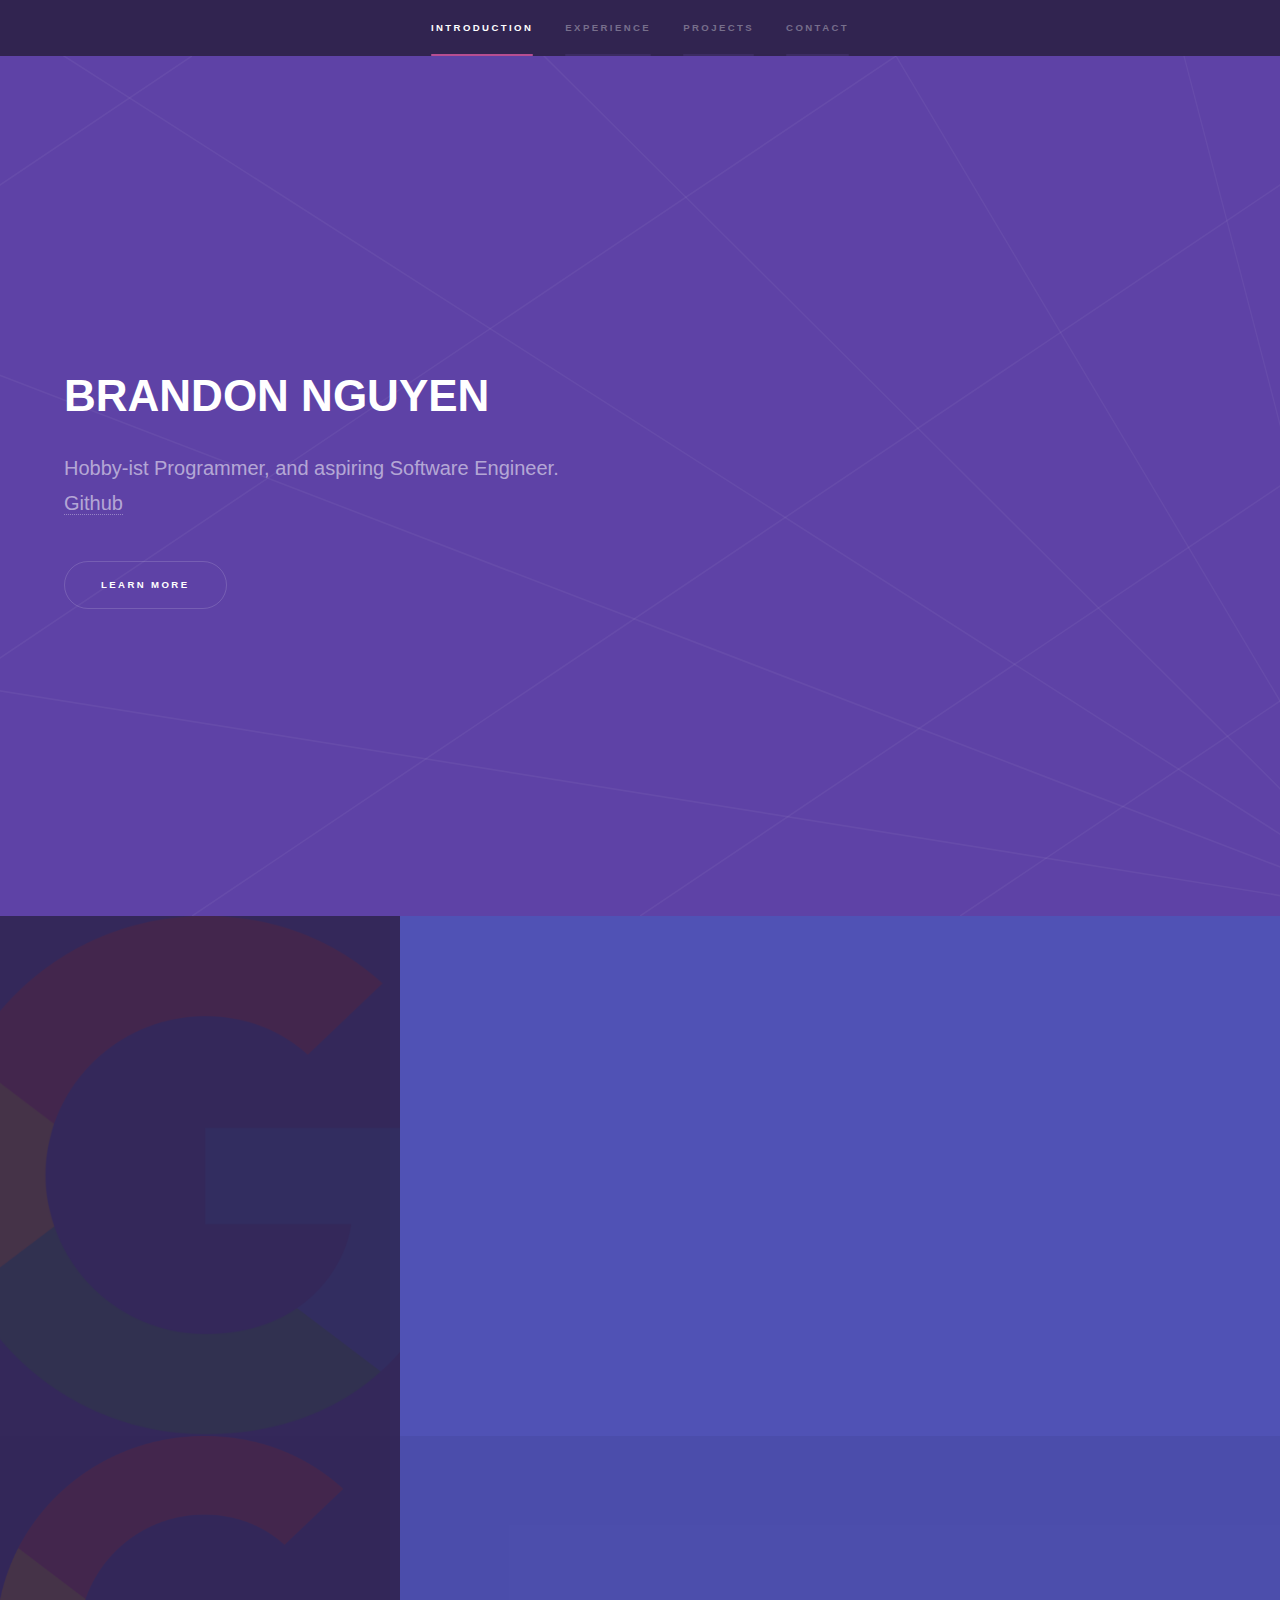
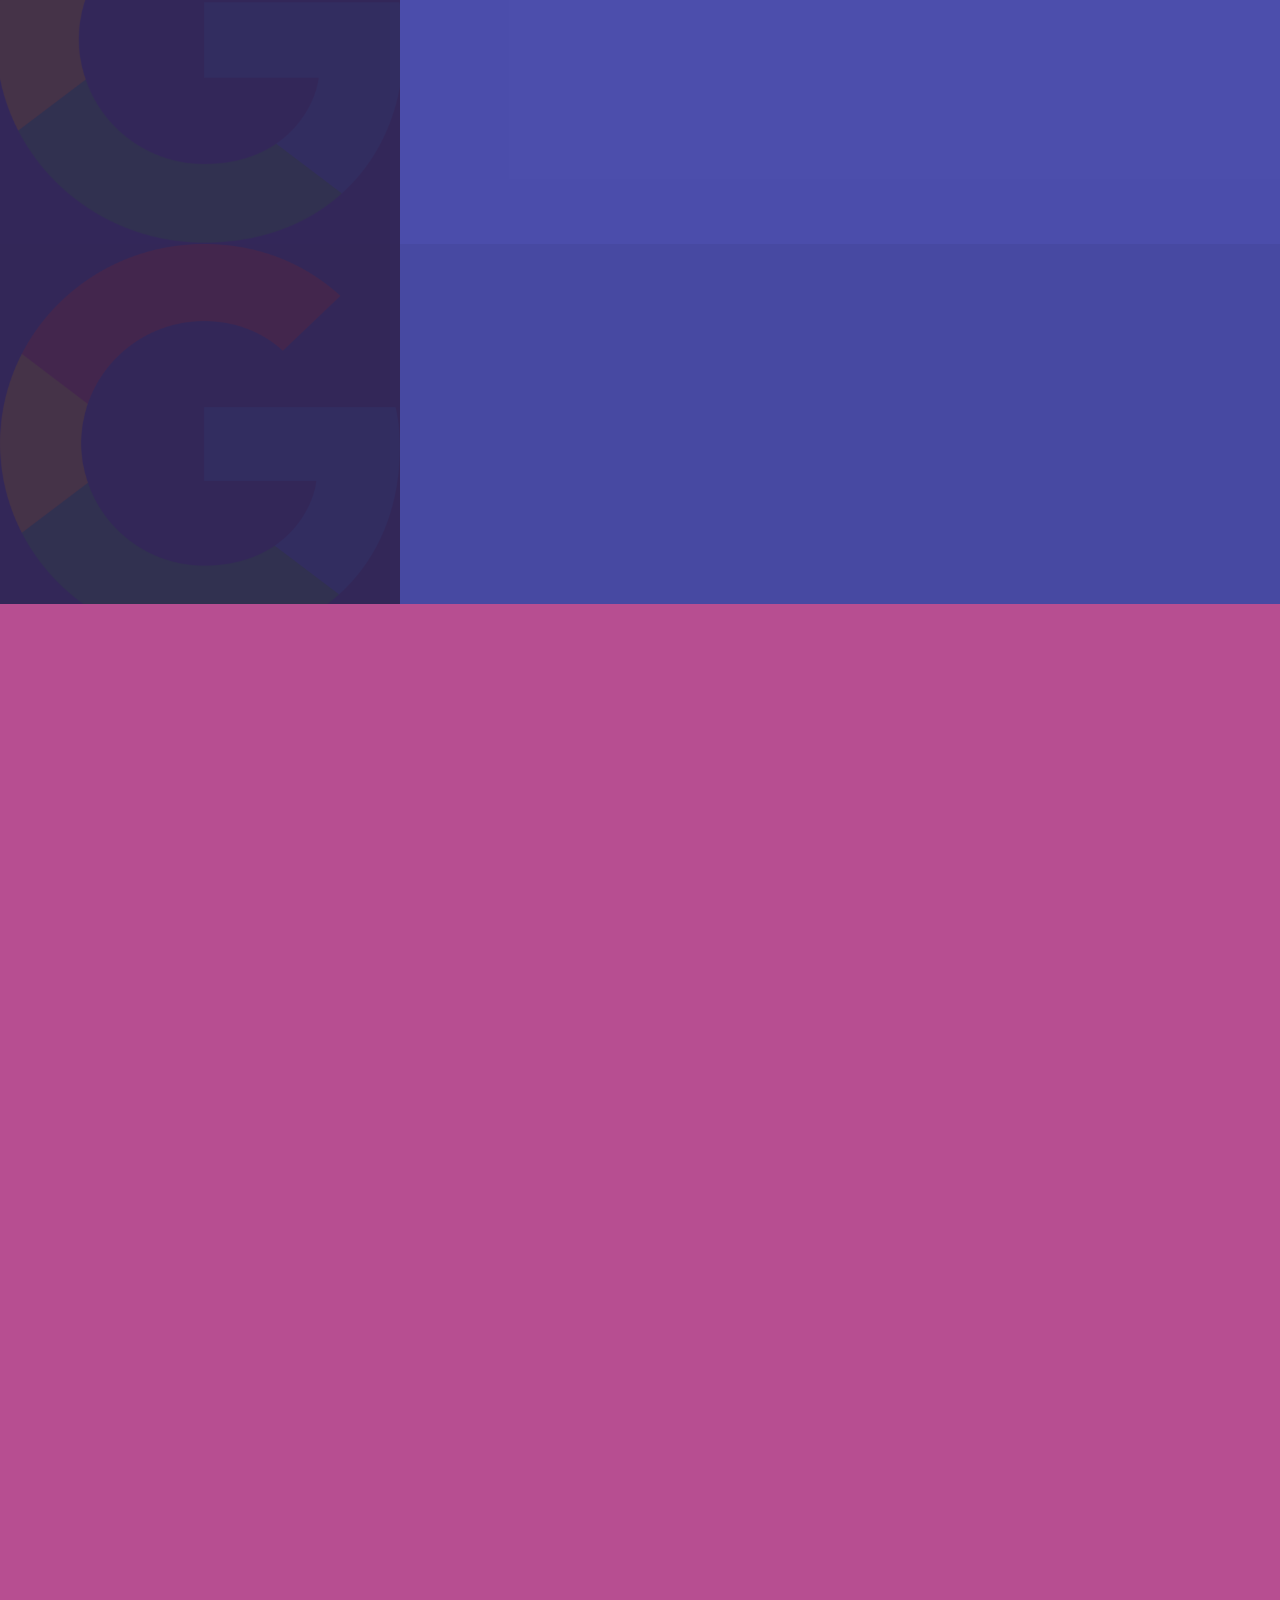
<file: index.html>
<!DOCTYPE HTML>

<html>
	<head>
		<title>Brandon Portfolio</title>
		<meta charset="utf-8" />
		<meta name="viewport" content="width=device-width, initial-scale=1, user-scalable=no" />
		<link rel="stylesheet" href="assets/css/main.css" />
		<link rel="icon" type="image/png" href="images/bratah_logo.png"/>
		<noscript><link rel="stylesheet" href="assets/css/noscript.css" /></noscript>
		<meta property="og:type" content="website">
		<meta property="og:url" content="https:www.bratah.org/">
		<meta property="og:title" content="Brandon Nguyen">
		<meta property="og:description" content="A passionate CS student and hobbyist game developer. A portfolio site for all of Brandon's greatest projects!">
		<meta property="og:image" content="https://cdn.discordapp.com/attachments/631249406775132182/796196347551285278/bratah_logo.png">
	</head>
	
	<body class="is-preload">

		<!-- Sidebar -->
			<section id="sidebar">
				<div class="inner">
					<nav>
						<ul>
							<!-- <li><img src="images/bratah_logo.png" alt="icon" width=2px></li> -->
							<li><a href="#intro">Introduction</a></li>
							<li><a href="#one">Experience</a></li>
							<li><a href="#two">Projects</a></li>
							<li><a href="#three">Contact</a></li>
						</ul>
					</nav>
				</div>
			</section>

		<!-- Wrapper -->
			<div id="wrapper">

				<!-- Intro -->
					<section id="intro" class="wrapper style1 fullscreen fade-up">
						<div class="inner">
							<h1>BRANDON NGUYEN</h1>
							<p>Hobby-ist Programmer, and aspiring Software Engineer.<br/>
							<a href="https://github.com/Bratah123">Github</a><br />
							<ul class="actions">
								<li><a href="#one" class="button scrolly">Learn more</a></li>
							</ul>
						</div>
					</section>

				<!-- One -->
					<section id="one" class="wrapper style2 spotlights">
						<section>
							<a href="#" class="image"><img src="images/google_logo.png" alt="" data-position="center center" /></a>
							<div class="content">
								<div class="inner">
									<h2>Google Software Engineer Intern 2023</h2>
									<p> ● Designed and implemented new features for the two Picture-in-Picture implementations in ChromeOS (Chrome browser, Android Apps) to reach feature parity with the PiP feature-set in Android phones.
										<br><br>
										● Designed a solution that allows detecting user gestures and transformations in the browser and in the Android OS and that forwards that information to the ChromeOS WindowManager.
										<br><br>
										● Worked in two repositories (AOSP, Chromium). Used Wayland Protocols to communicate across the two OS', Java/Kotlin for Android and C++ for Wayland and Chromium.
										<br><br>
										● Coordinating with Arc++, ChromeOS and UI/UX PiP teams to receive buy-in on an optimal design to the given project.</p>
								</div>
							</div>
						</section>
						<section>
							<a href="#" class="image"><img src="images/google_logo.png" alt="" data-position="center center" /></a>
							<div class="content">
								<div class="inner">
									<h2>Google STEP 2022</h2>
									<p> ● Designed and created the Skeleton UI loading page for the Assistant on Google TV to reduce user-perceived latency.<br><br>
										● Used Kotlin, Java, Android Studio and version control.<br><br>
										● Iterated over multiple solutions and received buy-in from the team on the proposed solution.<br><br>
										● Land server side changes to control rollout of new features.</p>
								</div>
							</div>
						</section>
						<section>
							<a href="#" class="image"><img src="images/google_logo.png" alt="" data-position="top center" /></a>
							<div class="content">
								<div class="inner">
									<h2>Google STEP 2021</h2>
									<p>● Created a Go integration testing library for talking to Virtual Machines
										which enables faster iteration in load, performance, and
										integration-testing development. <br><br>
										
										● Created command line tools with new library to emulate linux file transfer
										protocols/ssh sessions with use of library-deployed SSHD services.</p>
								</div>
							</div>
						</section>
					</section>

				<!-- Two -->
					<section id="two" class="wrapper style3 fade-up">
						<div class="inner">
							<h2>PROJECTS</h2>
							<p>All of my biggest and most fun projects.</p>
							<div class="features">
								<section>
									<span class="icon solid major fa-robot"></span>
									<h3><a href="https://github.com/BAA-Studios/MOOgiwara">MOOgiwara</a></h3>
									<p>A multiplayer online browser ONE PIECE TCG game simulator</p>
								</section>
								<section>
									<span class="icon solid major fa-cube"></span>
									<h3><a href="https://github.com/Bratah123/SwordieDB">SwordieDB</a></h3>
									<p>SwordieDB is a pip-compatible MapleStory database API that lets users create database-related products with ease.</p>
								</section>
								<section>
									<span class="icon solid major fa-code"></span>
									<h3><a href="https://github.com/Bratah123/SpiritIDAPlugin">SpiritIDAPlugin</a></h3>
									<p>An IDA (Interactive Disassembler) Plugin that adds some QOL features for MapleStory client reverse engineering.</p>
								</section>
								<section>
									<span class="icon solid major fa-gamepad"></span>
									<h3><a href="https://bratah123.itch.io/forward-game">Forward</a></h3>
									<p>A 2D Platformer game with a teleport mechanic, a game (Unity) created in a 1 week game jam under the theme "Holes".</p>
								</section>
								<section>
									<span class="icon solid major fa-gamepad"></span>
									<h3><a href="https://github.com/BAA-Studios/CastFORM">CastFORM</a></h3>
									<p>A Pokemon TCG Deck Registration Sheet Generator, made in Flutter.</p>
								</section>
								<section>
									<span class="icon solid major fa-laptop-code"></span>
									<h3><a href="https://github.com/Bratah123/PolyBot">PolyBot</a></h3>
									<p>
										A Discord Bot that's goal is to allow easier communications for people who live in different places. 
										It allows for google translations and measurement conversions and more!
									</p>
								</section>
							</div>
							<ul class="actions">
								<li><a href="generic.html" class="button">More projects</a></li>
							</ul>
						</div>
					</section>

				<!-- Three -->
					<section id="three" class="wrapper style1 fade-up">
						<div class="inner">
							<h2>GET IN TOUCH</h2>
							<p>All business inquiries or questions can be directed to my gmail as it is my most used email address.<br />
								Make sure to check out TEAM SPIRIT too, could not have gotten this far without them!</p>
							<div class="nothing">
								<section>
									<ul class="contact">
										<li>
											<h3>Location</h3>
											<span>United States<br />
											California, Orange County<br /></span>
										</li>
										<li>
											<h3>Email</h3>
											<a href="#">brandonnguyen3301@gmail.com</a><br/>
											<a href="#">brandonnguyen3301@yahoo.com</a>
										</li>
										<li>
											<h3>Team</h3>
											<ul class="contact">
												<a href="https://github.com/KOOKIIEStudios">KOOKIIE (Amos Chua)<br /></a>
												<a href="https://github.com/Descended">Desc (Akshay Jankie)</a>
											</ul>
										</li>
										<li>
											<h3>Social</h3>
											<ul class="icons">
												<li><a href="https://github.com/Bratah123" class="icon brands fa-github"><span class="label">GitHub</span></a></li>
											</ul>
										</li>
									</ul>
								</section>
							</div>
						</div>
					</section>

			</div>

		<!-- Footer -->
			<footer id="footer" class="wrapper style1-alt">
				<div class="inner">
					<ul class="menu">
						<li>&copy; Brandon. All rights reserved.</li>
					</ul>
				</div>
			</footer>

		<!-- Scripts -->
			<script src="assets/js/jquery.min.js"></script>
			<script src="assets/js/jquery.scrollex.min.js"></script>
			<script src="assets/js/jquery.scrolly.min.js"></script>
			<script src="assets/js/browser.min.js"></script>
			<script src="assets/js/breakpoints.min.js"></script>
			<script src="assets/js/util.js"></script>
			<script src="assets/js/main.js"></script>

	</body>
</html>
</file>
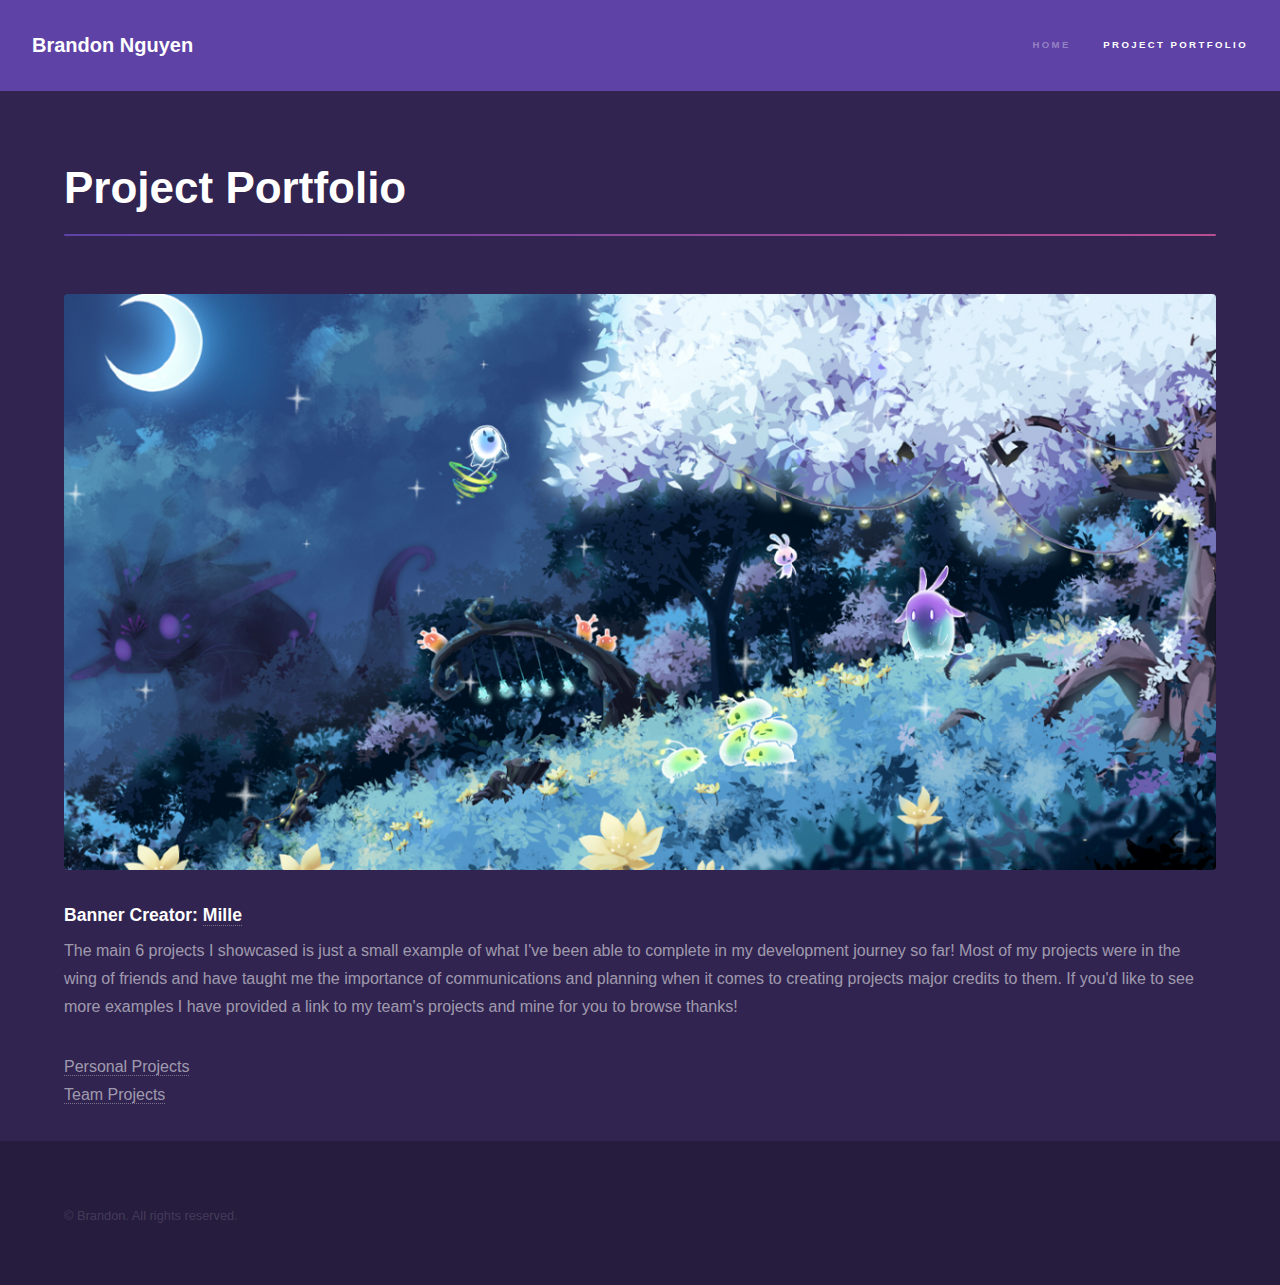
<file: generic.html>
<!DOCTYPE HTML>
<!--
	Hyperspace by HTML5 UP
	html5up.net | @ajlkn
	Free for personal and commercial use under the CCA 3.0 license (html5up.net/license)
-->
<html>
	<head>
		<title>Brandon Portfolio</title>
		<link rel="icon" type="image/png" href="images/bratah.png"/>
		<meta charset="utf-8" />
		<meta name="viewport" content="width=device-width, initial-scale=1, user-scalable=no" />
		<link rel="stylesheet" href="assets/css/main.css" />
		<noscript><link rel="stylesheet" href="assets/css/noscript.css" /></noscript>
	</head>
	<body class="is-preload">

		<!-- Header -->
			<header id="header">
				<a href="index.html" class="title">Brandon Nguyen</a>
				<nav>
					<ul>
						<li><a href="index.html">Home</a></li>
						<li><a href="generic.html" class="active">Project Portfolio</a></li>
					</ul>
				</nav>
			</header>

		<!-- Wrapper -->
			<div id="wrapper">

				<!-- Main -->
					<section id="main" class="wrapper">
						<div class="inner">
							<h1 class="major">Project Portfolio</h1>
							<span class="image fit"><img src="images/SpiritBanner.png" alt="" /></span>
							<h3>Banner Creator: <a href="https://twitter.com/lachelein?lang=en">Mille</a></h6>
							<p>The main 6 projects I showcased is just a small example of what I've been able to complete in my development journey so far! Most of my projects were in the wing of friends and have taught me the importance of communications and planning when it comes to creating projects major credits to them. If you'd like to see more examples I have provided a link to my team's projects and mine for you to browse thanks!</p>
							<a href="https://github.com/Bratah123?tab=repositories">Personal Projects</a> <br />
							<a href="https://github.com/TEAM-SPIRIT-Productions">Team Projects</a>
						</div>
					</section>

			</div>

		<!-- Footer -->
			<footer id="footer" class="wrapper alt">
				<div class="inner">
					<ul class="menu">
						<li>&copy; Brandon. All rights reserved.</li>
					</ul>
				</div>
			</footer>

		<!-- Scripts -->
			<script src="assets/js/jquery.min.js"></script>
			<script src="assets/js/jquery.scrollex.min.js"></script>
			<script src="assets/js/jquery.scrolly.min.js"></script>
			<script src="assets/js/browser.min.js"></script>
			<script src="assets/js/breakpoints.min.js"></script>
			<script src="assets/js/util.js"></script>
			<script src="assets/js/main.js"></script>

	</body>
</html>
</file>
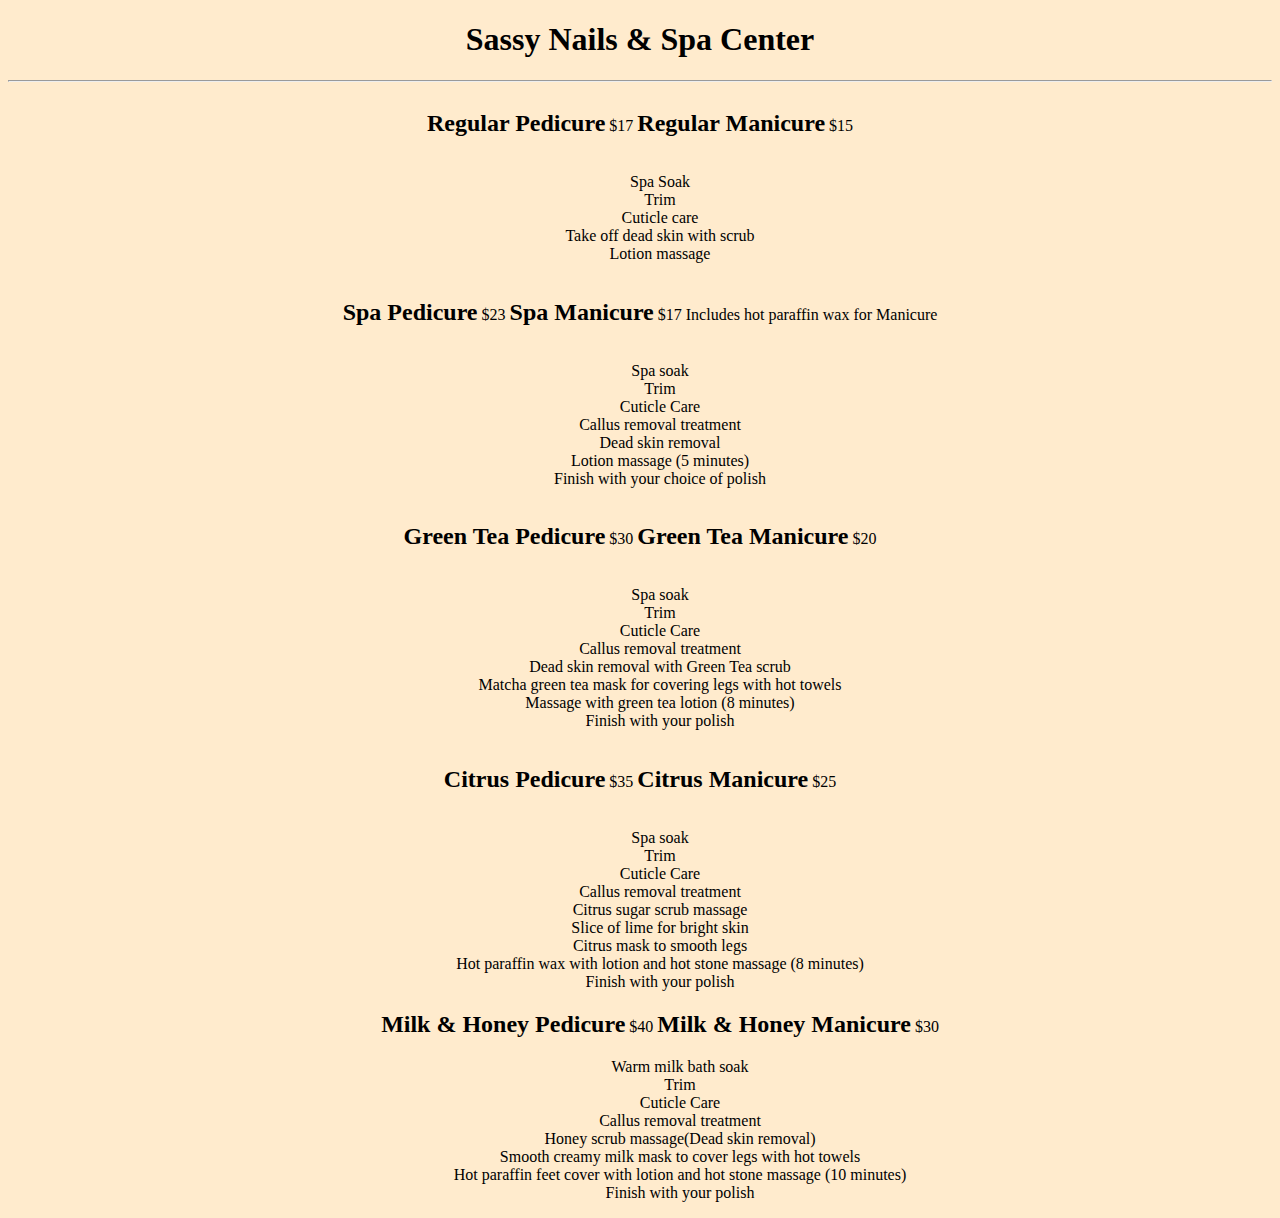
<file: peter/peter.html>
<!DOCTYPE HTML>
<html>
    <head>
        <title>Peter</title>
        <meta property="og:type" content="website">
		<meta property="og:url" content="https:www.bratah.org/">
		<meta property="og:title" content="Peter Dao">
		<meta property="og:description" content="If you're seeing this, you must know the creator of this website.">
		<meta property="og:image" content="https://cdn.discordapp.com/attachments/631249406775132182/1150196531434098788/bocchi-1.png">
        <link rel="stylesheet" href="style.css" type="text/css">
    </head>
    <body>
        <h1>Sassy Nails & Spa Center</h1>
        <hr>
        <h2>Regular Pedicure</h2>
        <p>$17</p>
        <h2>Regular Manicure</h2>
        <p>$15</p>
        <ul>
            <li>Spa Soak</li>
            <li>Trim</li>
            <li>Cuticle care</li>
            <li>Take off dead skin with scrub</li>
            <li>Lotion massage</li>
        </ul>
        <h2>Spa Pedicure</h2>
        <p>$23</p>
        <h2>Spa Manicure</h2>
        <p>$17</p>
        <p>Includes hot paraffin wax for Manicure</p>
        <ul>
            <li>Spa soak</li>
            <li>Trim</li>
            <li>Cuticle Care</li>
            <li>Callus removal treatment</li>
            <li>Dead skin removal</li>
            <li>Lotion massage (5 minutes)</li>
            <li>Finish with your choice of polish</li>
        </ul>
        <h2>Green Tea Pedicure</h2>
        <p>$30</p>
        <h2>Green Tea Manicure</h2>
        <p>$20</p>
        <ul>
            <li>Spa soak</li>
            <li>Trim</li>
            <li>Cuticle Care</li>
            <li>Callus removal treatment</li>
            <li>Dead skin removal with Green Tea scrub</li>
            <li>Matcha green tea mask for covering legs with hot towels</li>
            <li>Massage with green tea lotion (8 minutes)</li>
            <li>Finish with your polish</li>
        </ul>
        <h2>Citrus Pedicure</h2>
        <p>$35</p>
        <h2>Citrus Manicure</h2>
        <p>$25</p>
        <ul>
            <li>Spa soak</li>
            <li>Trim</li>
            <li>Cuticle Care</li>
            <li>Callus removal treatment</li>
            <li>Citrus sugar scrub massage</li>
            <li>Slice of lime for bright skin</li>
            <li>Citrus mask to smooth legs</li>
            <li>Hot paraffin wax with lotion and hot stone massage (8 minutes)</li>
            <li>Finish with your polish</li>
        <h2>Milk & Honey Pedicure</h2>
        <p>$40</p>
        <h2>Milk & Honey Manicure</h2>
        <p>$30</p>
            <ul>
                <li>Warm milk bath soak</li>
                <li>Trim</li>
                <li>Cuticle Care</li>
                <li>Callus removal treatment</li>
                <li>Honey scrub massage(Dead skin removal)</li>
                <li>Smooth creamy milk mask to cover legs with hot towels</li>
                <li>Hot paraffin feet cover with lotion and hot stone massage (10 minutes)</li>
                <li>Finish with your polish</li>
    </body>
</html>
</file>
<file: assets/css/noscript.css>
/*
	Hyperspace by HTML5 UP
	html5up.net | @ajlkn
	Free for personal and commercial use under the CCA 3.0 license (html5up.net/license)
*/

/* Spotlights */

	.spotlights > section > .image:before {
		opacity: 0 !important;
	}

	.spotlights > section > .content > .inner {
		-moz-transform: none !important;
		-webkit-transform: none !important;
		-ms-transform: none !important;
		transform: none !important;
		opacity: 1 !important;
	}

/* Wrapper */

	.wrapper > .inner {
		opacity: 1 !important;
		-moz-transform: none !important;
		-webkit-transform: none !important;
		-ms-transform: none !important;
		transform: none !important;
	}

/* Sidebar */

	#sidebar > .inner {
		opacity: 1 !important;
	}

	#sidebar nav > ul > li {
		-moz-transform: none !important;
		-webkit-transform: none !important;
		-ms-transform: none !important;
		transform: none !important;
		opacity: 1 !important;
	}
</file>
<file: peter/style.css>
h1{
    color: black;
}
body{
    background-color: blanchedalmond;
    text-align: center;
}
h2,p{
    display: inline-block;
}
ul{
    list-style: none;
}
</file>
<file: assets/css/main.css>
@import url(fontawesome-all.min.css);

/*
	Hyperspace by HTML5 UP
	html5up.net | @ajlkn
	Free for personal and commercial use under the CCA 3.0 license (html5up.net/license)
*/

html, body, div, span, applet, object,
iframe, h1, h2, h3, h4, h5, h6, p, blockquote,
pre, a, abbr, acronym, address, big, cite,
code, del, dfn, em, img, ins, kbd, q, s, samp,
small, strike, strong, sub, sup, tt, var, b,
u, i, center, dl, dt, dd, ol, ul, li, fieldset,
form, label, legend, table, caption, tbody,
tfoot, thead, tr, th, td, article, aside,
canvas, details, embed, figure, figcaption,
footer, header, hgroup, menu, nav, output, ruby,
section, summary, time, mark, audio, video {
	margin: 0;
	padding: 0;
	border: 0;
	font-size: 100%;
	font: inherit;
	vertical-align: baseline;
}

article, aside, details, figcaption, figure,
footer, header, hgroup, menu, nav, section {
	display: block;}

body {
	line-height: 1;
}

ol, ul {
	list-style: none;
}

blockquote, q {
	quotes: none;
}

	blockquote:before, blockquote:after, q:before, q:after {
		content: '';
		content: none;
	}

table {
	border-collapse: collapse;
	border-spacing: 0;
}

body {
	-webkit-text-size-adjust: none;
}

mark {
	background-color: transparent;
	color: inherit;
}

input::-moz-focus-inner {
	border: 0;
	padding: 0;
}

input, select, textarea {
	-moz-appearance: none;
	-webkit-appearance: none;
	-ms-appearance: none;
	appearance: none;
}

/* Basic */

	@-ms-viewport {
		width: device-width;
	}

	body {
		-ms-overflow-style: scrollbar;
	}

	@media screen and (max-width: 480px) {

		html, body {
			min-width: 320px;
		}

	}

	html {
		box-sizing: border-box;
	}

	*, *:before, *:after {
		box-sizing: inherit;
	}

	body {
		background: #312450;
	}

		body.is-preload *, body.is-preload *:before, body.is-preload *:after {
			-moz-animation: none !important;
			-webkit-animation: none !important;
			-ms-animation: none !important;
			animation: none !important;
			-moz-transition: none !important;
			-webkit-transition: none !important;
			-ms-transition: none !important;
			transition: none !important;
		}

/* Type */

	body, input, select, textarea {
		color: rgba(255, 255, 255, 0.55);
		font-family: Arial, Helvetica, sans-serif;
		font-size: 16.5pt;
		font-weight: normal;
		line-height: 1.75;
	}

		@media screen and (max-width: 1680px) {

			body, input, select, textarea {
				font-size: 13pt;
			}

		}

		@media screen and (max-width: 1280px) {

			body, input, select, textarea {
				font-size: 12pt;
			}

		}

		@media screen and (max-width: 360px) {

			body, input, select, textarea {
				font-size: 11pt;
			}

		}

	a {
		-moz-transition: color 0.2s ease, border-bottom-color 0.2s ease;
		-webkit-transition: color 0.2s ease, border-bottom-color 0.2s ease;
		-ms-transition: color 0.2s ease, border-bottom-color 0.2s ease;
		transition: color 0.2s ease, border-bottom-color 0.2s ease;
		border-bottom: dotted 1px rgba(255, 255, 255, 0.35);
		color: inherit;
		text-decoration: none;
	}

		a:hover {
			border-bottom-color: transparent;
			color: #ffffff;
		}

	strong, b {
		color: #ffffff;
		font-weight: bold;
	}

	em, i {
		font-style: italic;
	}

	p {
		margin: 0 0 2em 0;
	}

	h1, h2, h3, h4, h5, h6 {
		color: #ffffff;
		font-weight: bold;
		line-height: 1.5;
		margin: 0 0 0.5em 0;
	}

		h1 a, h2 a, h3 a, h4 a, h5 a, h6 a {
			color: inherit;
			text-decoration: none;
		}

	h1 {
		font-size: 2.75em;
	}

		h1.major {
			margin: 0 0 1.3em 0;
			position: relative;
			padding-bottom: 0.35em;
		}

			h1.major:after {
				background-image: -moz-linear-gradient(to right, #5e42a6, #b74e91);
				background-image: -webkit-linear-gradient(to right, #5e42a6, #b74e91);
				background-image: -ms-linear-gradient(to right, #5e42a6, #b74e91);
				background-image: linear-gradient(to right, #5e42a6, #b74e91);
				-moz-transition: max-width 0.2s ease;
				-webkit-transition: max-width 0.2s ease;
				-ms-transition: max-width 0.2s ease;
				transition: max-width 0.2s ease;
				border-radius: 0.2em;
				bottom: 0;
				content: '';
				height: 0.05em;
				position: absolute;
				right: 0;
				width: 100%;
			}

	h2 {
		font-size: 1.75em;
	}

	h3 {
		font-size: 1.1em;
	}

	h4 {
		font-size: 1em;
	}

	h5 {
		font-size: 0.8em;
	}

	h6 {
		font-size: 0.6em;
	}

	@media screen and (max-width: 736px) {

		h1 {
			font-size: 2em;
		}

		h2 {
			font-size: 1.25em;
		}

		h3 {
			font-size: 1em;
		}

		h4 {
			font-size: 0.8em;
		}

		h5 {
			font-size: 0.6em;
		}

		h6 {
			font-size: 0.6em;
		}

	}

	sub {
		font-size: 0.8em;
		position: relative;
		top: 0.5em;
	}

	sup {
		font-size: 0.8em;
		position: relative;
		top: -0.5em;
	}

	blockquote {
		border-left: solid 4px rgba(255, 255, 255, 0.15);
		font-style: italic;
		margin: 0 0 2em 0;
		padding: 0.5em 0 0.5em 2em;
	}

	code {
		background: rgba(255, 255, 255, 0.05);
		border-radius: 0.25em;
		border: solid 1px rgba(255, 255, 255, 0.15);
		font-family: "Courier New", monospace;
		font-size: 0.9em;
		margin: 0 0.25em;
		padding: 0.25em 0.65em;
	}

	pre {
		-webkit-overflow-scrolling: touch;
		font-family: "Courier New", monospace;
		font-size: 0.9em;
		margin: 0 0 2em 0;
	}

		pre code {
			display: block;
			line-height: 1.75em;
			padding: 1em 1.5em;
			overflow-x: auto;
		}

	hr {
		border: 0;
		border-bottom: solid 1px rgba(255, 255, 255, 0.15);
		margin: 2em 0;
	}

		hr.major {
			margin: 3em 0;
		}

	.align-left {
		text-align: left;
	}

	.align-center {
		text-align: center;
	}

	.align-right {
		text-align: right;
	}

/* Row */

	.row {
		display: flex;
		flex-wrap: wrap;
		box-sizing: border-box;
		align-items: stretch;
	}

		.row > * {
			box-sizing: border-box;
		}

		.row.gtr-uniform > * > :last-child {
			margin-bottom: 0;
		}

		.row.aln-left {
			justify-content: flex-start;
		}

		.row.aln-center {
			justify-content: center;
		}

		.row.aln-right {
			justify-content: flex-end;
		}

		.row.aln-top {
			align-items: flex-start;
		}

		.row.aln-middle {
			align-items: center;
		}

		.row.aln-bottom {
			align-items: flex-end;
		}

		.row > .imp {
			order: -1;
		}

		.row > .col-1 {
			width: 8.33333%;
		}

		.row > .off-1 {
			margin-left: 8.33333%;
		}

		.row > .col-2 {
			width: 16.66667%;
		}

		.row > .off-2 {
			margin-left: 16.66667%;
		}

		.row > .col-3 {
			width: 25%;
		}

		.row > .off-3 {
			margin-left: 25%;
		}

		.row > .col-4 {
			width: 33.33333%;
		}

		.row > .off-4 {
			margin-left: 33.33333%;
		}

		.row > .col-5 {
			width: 41.66667%;
		}

		.row > .off-5 {
			margin-left: 41.66667%;
		}

		.row > .col-6 {
			width: 50%;
		}

		.row > .off-6 {
			margin-left: 50%;
		}

		.row > .col-7 {
			width: 58.33333%;
		}

		.row > .off-7 {
			margin-left: 58.33333%;
		}

		.row > .col-8 {
			width: 66.66667%;
		}

		.row > .off-8 {
			margin-left: 66.66667%;
		}

		.row > .col-9 {
			width: 75%;
		}

		.row > .off-9 {
			margin-left: 75%;
		}

		.row > .col-10 {
			width: 83.33333%;
		}

		.row > .off-10 {
			margin-left: 83.33333%;
		}

		.row > .col-11 {
			width: 91.66667%;
		}

		.row > .off-11 {
			margin-left: 91.66667%;
		}

		.row > .col-12 {
			width: 100%;
		}

		.row > .off-12 {
			margin-left: 100%;
		}

		.row.gtr-0 {
			margin-top: 0;
			margin-left: 0em;
		}

			.row.gtr-0 > * {
				padding: 0 0 0 0em;
			}

			.row.gtr-0.gtr-uniform {
				margin-top: 0em;
			}

				.row.gtr-0.gtr-uniform > * {
					padding-top: 0em;
				}

		.row.gtr-25 {
			margin-top: 0;
			margin-left: -0.375em;
		}

			.row.gtr-25 > * {
				padding: 0 0 0 0.375em;
			}

			.row.gtr-25.gtr-uniform {
				margin-top: -0.375em;
			}

				.row.gtr-25.gtr-uniform > * {
					padding-top: 0.375em;
				}

		.row.gtr-50 {
			margin-top: 0;
			margin-left: -0.75em;
		}

			.row.gtr-50 > * {
				padding: 0 0 0 0.75em;
			}

			.row.gtr-50.gtr-uniform {
				margin-top: -0.75em;
			}

				.row.gtr-50.gtr-uniform > * {
					padding-top: 0.75em;
				}

		.row {
			margin-top: 0;
			margin-left: -1.5em;
		}

			.row > * {
				padding: 0 0 0 1.5em;
			}

			.row.gtr-uniform {
				margin-top: -1.5em;
			}

				.row.gtr-uniform > * {
					padding-top: 1.5em;
				}

		.row.gtr-150 {
			margin-top: 0;
			margin-left: -2.25em;
		}

			.row.gtr-150 > * {
				padding: 0 0 0 2.25em;
			}

			.row.gtr-150.gtr-uniform {
				margin-top: -2.25em;
			}

				.row.gtr-150.gtr-uniform > * {
					padding-top: 2.25em;
				}

		.row.gtr-200 {
			margin-top: 0;
			margin-left: -3em;
		}

			.row.gtr-200 > * {
				padding: 0 0 0 3em;
			}

			.row.gtr-200.gtr-uniform {
				margin-top: -3em;
			}

				.row.gtr-200.gtr-uniform > * {
					padding-top: 3em;
				}

		@media screen and (max-width: 1680px) {

			.row {
				display: flex;
				flex-wrap: wrap;
				box-sizing: border-box;
				align-items: stretch;
			}

				.row > * {
					box-sizing: border-box;
				}

				.row.gtr-uniform > * > :last-child {
					margin-bottom: 0;
				}

				.row.aln-left {
					justify-content: flex-start;
				}

				.row.aln-center {
					justify-content: center;
				}

				.row.aln-right {
					justify-content: flex-end;
				}

				.row.aln-top {
					align-items: flex-start;
				}

				.row.aln-middle {
					align-items: center;
				}

				.row.aln-bottom {
					align-items: flex-end;
				}

				.row > .imp-xlarge {
					order: -1;
				}

				.row > .col-1-xlarge {
					width: 8.33333%;
				}

				.row > .off-1-xlarge {
					margin-left: 8.33333%;
				}

				.row > .col-2-xlarge {
					width: 16.66667%;
				}

				.row > .off-2-xlarge {
					margin-left: 16.66667%;
				}

				.row > .col-3-xlarge {
					width: 25%;
				}

				.row > .off-3-xlarge {
					margin-left: 25%;
				}

				.row > .col-4-xlarge {
					width: 33.33333%;
				}

				.row > .off-4-xlarge {
					margin-left: 33.33333%;
				}

				.row > .col-5-xlarge {
					width: 41.66667%;
				}

				.row > .off-5-xlarge {
					margin-left: 41.66667%;
				}

				.row > .col-6-xlarge {
					width: 50%;
				}

				.row > .off-6-xlarge {
					margin-left: 50%;
				}

				.row > .col-7-xlarge {
					width: 58.33333%;
				}

				.row > .off-7-xlarge {
					margin-left: 58.33333%;
				}

				.row > .col-8-xlarge {
					width: 66.66667%;
				}

				.row > .off-8-xlarge {
					margin-left: 66.66667%;
				}

				.row > .col-9-xlarge {
					width: 75%;
				}

				.row > .off-9-xlarge {
					margin-left: 75%;
				}

				.row > .col-10-xlarge {
					width: 83.33333%;
				}

				.row > .off-10-xlarge {
					margin-left: 83.33333%;
				}

				.row > .col-11-xlarge {
					width: 91.66667%;
				}

				.row > .off-11-xlarge {
					margin-left: 91.66667%;
				}

				.row > .col-12-xlarge {
					width: 100%;
				}

				.row > .off-12-xlarge {
					margin-left: 100%;
				}

				.row.gtr-0 {
					margin-top: 0;
					margin-left: 0em;
				}

					.row.gtr-0 > * {
						padding: 0 0 0 0em;
					}

					.row.gtr-0.gtr-uniform {
						margin-top: 0em;
					}

						.row.gtr-0.gtr-uniform > * {
							padding-top: 0em;
						}

				.row.gtr-25 {
					margin-top: 0;
					margin-left: -0.375em;
				}

					.row.gtr-25 > * {
						padding: 0 0 0 0.375em;
					}

					.row.gtr-25.gtr-uniform {
						margin-top: -0.375em;
					}

						.row.gtr-25.gtr-uniform > * {
							padding-top: 0.375em;
						}

				.row.gtr-50 {
					margin-top: 0;
					margin-left: -0.75em;
				}

					.row.gtr-50 > * {
						padding: 0 0 0 0.75em;
					}

					.row.gtr-50.gtr-uniform {
						margin-top: -0.75em;
					}

						.row.gtr-50.gtr-uniform > * {
							padding-top: 0.75em;
						}

				.row {
					margin-top: 0;
					margin-left: -1.5em;
				}

					.row > * {
						padding: 0 0 0 1.5em;
					}

					.row.gtr-uniform {
						margin-top: -1.5em;
					}

						.row.gtr-uniform > * {
							padding-top: 1.5em;
						}

				.row.gtr-150 {
					margin-top: 0;
					margin-left: -2.25em;
				}

					.row.gtr-150 > * {
						padding: 0 0 0 2.25em;
					}

					.row.gtr-150.gtr-uniform {
						margin-top: -2.25em;
					}

						.row.gtr-150.gtr-uniform > * {
							padding-top: 2.25em;
						}

				.row.gtr-200 {
					margin-top: 0;
					margin-left: -3em;
				}

					.row.gtr-200 > * {
						padding: 0 0 0 3em;
					}

					.row.gtr-200.gtr-uniform {
						margin-top: -3em;
					}

						.row.gtr-200.gtr-uniform > * {
							padding-top: 3em;
						}

		}

		@media screen and (max-width: 1280px) {

			.row {
				display: flex;
				flex-wrap: wrap;
				box-sizing: border-box;
				align-items: stretch;
			}

				.row > * {
					box-sizing: border-box;
				}

				.row.gtr-uniform > * > :last-child {
					margin-bottom: 0;
				}

				.row.aln-left {
					justify-content: flex-start;
				}

				.row.aln-center {
					justify-content: center;
				}

				.row.aln-right {
					justify-content: flex-end;
				}

				.row.aln-top {
					align-items: flex-start;
				}

				.row.aln-middle {
					align-items: center;
				}

				.row.aln-bottom {
					align-items: flex-end;
				}

				.row > .imp-large {
					order: -1;
				}

				.row > .col-1-large {
					width: 8.33333%;
				}

				.row > .off-1-large {
					margin-left: 8.33333%;
				}

				.row > .col-2-large {
					width: 16.66667%;
				}

				.row > .off-2-large {
					margin-left: 16.66667%;
				}

				.row > .col-3-large {
					width: 25%;
				}

				.row > .off-3-large {
					margin-left: 25%;
				}

				.row > .col-4-large {
					width: 33.33333%;
				}

				.row > .off-4-large {
					margin-left: 33.33333%;
				}

				.row > .col-5-large {
					width: 41.66667%;
				}

				.row > .off-5-large {
					margin-left: 41.66667%;
				}

				.row > .col-6-large {
					width: 50%;
				}

				.row > .off-6-large {
					margin-left: 50%;
				}

				.row > .col-7-large {
					width: 58.33333%;
				}

				.row > .off-7-large {
					margin-left: 58.33333%;
				}

				.row > .col-8-large {
					width: 66.66667%;
				}

				.row > .off-8-large {
					margin-left: 66.66667%;
				}

				.row > .col-9-large {
					width: 75%;
				}

				.row > .off-9-large {
					margin-left: 75%;
				}

				.row > .col-10-large {
					width: 83.33333%;
				}

				.row > .off-10-large {
					margin-left: 83.33333%;
				}

				.row > .col-11-large {
					width: 91.66667%;
				}

				.row > .off-11-large {
					margin-left: 91.66667%;
				}

				.row > .col-12-large {
					width: 100%;
				}

				.row > .off-12-large {
					margin-left: 100%;
				}

				.row.gtr-0 {
					margin-top: 0;
					margin-left: 0em;
				}

					.row.gtr-0 > * {
						padding: 0 0 0 0em;
					}

					.row.gtr-0.gtr-uniform {
						margin-top: 0em;
					}

						.row.gtr-0.gtr-uniform > * {
							padding-top: 0em;
						}

				.row.gtr-25 {
					margin-top: 0;
					margin-left: -0.375em;
				}

					.row.gtr-25 > * {
						padding: 0 0 0 0.375em;
					}

					.row.gtr-25.gtr-uniform {
						margin-top: -0.375em;
					}

						.row.gtr-25.gtr-uniform > * {
							padding-top: 0.375em;
						}

				.row.gtr-50 {
					margin-top: 0;
					margin-left: -0.75em;
				}

					.row.gtr-50 > * {
						padding: 0 0 0 0.75em;
					}

					.row.gtr-50.gtr-uniform {
						margin-top: -0.75em;
					}

						.row.gtr-50.gtr-uniform > * {
							padding-top: 0.75em;
						}

				.row {
					margin-top: 0;
					margin-left: -1.5em;
				}

					.row > * {
						padding: 0 0 0 1.5em;
					}

					.row.gtr-uniform {
						margin-top: -1.5em;
					}

						.row.gtr-uniform > * {
							padding-top: 1.5em;
						}

				.row.gtr-150 {
					margin-top: 0;
					margin-left: -2.25em;
				}

					.row.gtr-150 > * {
						padding: 0 0 0 2.25em;
					}

					.row.gtr-150.gtr-uniform {
						margin-top: -2.25em;
					}

						.row.gtr-150.gtr-uniform > * {
							padding-top: 2.25em;
						}

				.row.gtr-200 {
					margin-top: 0;
					margin-left: -3em;
				}

					.row.gtr-200 > * {
						padding: 0 0 0 3em;
					}

					.row.gtr-200.gtr-uniform {
						margin-top: -3em;
					}

						.row.gtr-200.gtr-uniform > * {
							padding-top: 3em;
						}

		}

		@media screen and (max-width: 980px) {

			.row {
				display: flex;
				flex-wrap: wrap;
				box-sizing: border-box;
				align-items: stretch;
			}

				.row > * {
					box-sizing: border-box;
				}

				.row.gtr-uniform > * > :last-child {
					margin-bottom: 0;
				}

				.row.aln-left {
					justify-content: flex-start;
				}

				.row.aln-center {
					justify-content: center;
				}

				.row.aln-right {
					justify-content: flex-end;
				}

				.row.aln-top {
					align-items: flex-start;
				}

				.row.aln-middle {
					align-items: center;
				}

				.row.aln-bottom {
					align-items: flex-end;
				}

				.row > .imp-medium {
					order: -1;
				}

				.row > .col-1-medium {
					width: 8.33333%;
				}

				.row > .off-1-medium {
					margin-left: 8.33333%;
				}

				.row > .col-2-medium {
					width: 16.66667%;
				}

				.row > .off-2-medium {
					margin-left: 16.66667%;
				}

				.row > .col-3-medium {
					width: 25%;
				}

				.row > .off-3-medium {
					margin-left: 25%;
				}

				.row > .col-4-medium {
					width: 33.33333%;
				}

				.row > .off-4-medium {
					margin-left: 33.33333%;
				}

				.row > .col-5-medium {
					width: 41.66667%;
				}

				.row > .off-5-medium {
					margin-left: 41.66667%;
				}

				.row > .col-6-medium {
					width: 50%;
				}

				.row > .off-6-medium {
					margin-left: 50%;
				}

				.row > .col-7-medium {
					width: 58.33333%;
				}

				.row > .off-7-medium {
					margin-left: 58.33333%;
				}

				.row > .col-8-medium {
					width: 66.66667%;
				}

				.row > .off-8-medium {
					margin-left: 66.66667%;
				}

				.row > .col-9-medium {
					width: 75%;
				}

				.row > .off-9-medium {
					margin-left: 75%;
				}

				.row > .col-10-medium {
					width: 83.33333%;
				}

				.row > .off-10-medium {
					margin-left: 83.33333%;
				}

				.row > .col-11-medium {
					width: 91.66667%;
				}

				.row > .off-11-medium {
					margin-left: 91.66667%;
				}

				.row > .col-12-medium {
					width: 100%;
				}

				.row > .off-12-medium {
					margin-left: 100%;
				}

				.row.gtr-0 {
					margin-top: 0;
					margin-left: 0em;
				}

					.row.gtr-0 > * {
						padding: 0 0 0 0em;
					}

					.row.gtr-0.gtr-uniform {
						margin-top: 0em;
					}

						.row.gtr-0.gtr-uniform > * {
							padding-top: 0em;
						}

				.row.gtr-25 {
					margin-top: 0;
					margin-left: -0.375em;
				}

					.row.gtr-25 > * {
						padding: 0 0 0 0.375em;
					}

					.row.gtr-25.gtr-uniform {
						margin-top: -0.375em;
					}

						.row.gtr-25.gtr-uniform > * {
							padding-top: 0.375em;
						}

				.row.gtr-50 {
					margin-top: 0;
					margin-left: -0.75em;
				}

					.row.gtr-50 > * {
						padding: 0 0 0 0.75em;
					}

					.row.gtr-50.gtr-uniform {
						margin-top: -0.75em;
					}

						.row.gtr-50.gtr-uniform > * {
							padding-top: 0.75em;
						}

				.row {
					margin-top: 0;
					margin-left: -1.5em;
				}

					.row > * {
						padding: 0 0 0 1.5em;
					}

					.row.gtr-uniform {
						margin-top: -1.5em;
					}

						.row.gtr-uniform > * {
							padding-top: 1.5em;
						}

				.row.gtr-150 {
					margin-top: 0;
					margin-left: -2.25em;
				}

					.row.gtr-150 > * {
						padding: 0 0 0 2.25em;
					}

					.row.gtr-150.gtr-uniform {
						margin-top: -2.25em;
					}

						.row.gtr-150.gtr-uniform > * {
							padding-top: 2.25em;
						}

				.row.gtr-200 {
					margin-top: 0;
					margin-left: -3em;
				}

					.row.gtr-200 > * {
						padding: 0 0 0 3em;
					}

					.row.gtr-200.gtr-uniform {
						margin-top: -3em;
					}

						.row.gtr-200.gtr-uniform > * {
							padding-top: 3em;
						}

		}

		@media screen and (max-width: 736px) {

			.row {
				display: flex;
				flex-wrap: wrap;
				box-sizing: border-box;
				align-items: stretch;
			}

				.row > * {
					box-sizing: border-box;
				}

				.row.gtr-uniform > * > :last-child {
					margin-bottom: 0;
				}

				.row.aln-left {
					justify-content: flex-start;
				}

				.row.aln-center {
					justify-content: center;
				}

				.row.aln-right {
					justify-content: flex-end;
				}

				.row.aln-top {
					align-items: flex-start;
				}

				.row.aln-middle {
					align-items: center;
				}

				.row.aln-bottom {
					align-items: flex-end;
				}

				.row > .imp-small {
					order: -1;
				}

				.row > .col-1-small {
					width: 8.33333%;
				}

				.row > .off-1-small {
					margin-left: 8.33333%;
				}

				.row > .col-2-small {
					width: 16.66667%;
				}

				.row > .off-2-small {
					margin-left: 16.66667%;
				}

				.row > .col-3-small {
					width: 25%;
				}

				.row > .off-3-small {
					margin-left: 25%;
				}

				.row > .col-4-small {
					width: 33.33333%;
				}

				.row > .off-4-small {
					margin-left: 33.33333%;
				}

				.row > .col-5-small {
					width: 41.66667%;
				}

				.row > .off-5-small {
					margin-left: 41.66667%;
				}

				.row > .col-6-small {
					width: 50%;
				}

				.row > .off-6-small {
					margin-left: 50%;
				}

				.row > .col-7-small {
					width: 58.33333%;
				}

				.row > .off-7-small {
					margin-left: 58.33333%;
				}

				.row > .col-8-small {
					width: 66.66667%;
				}

				.row > .off-8-small {
					margin-left: 66.66667%;
				}

				.row > .col-9-small {
					width: 75%;
				}

				.row > .off-9-small {
					margin-left: 75%;
				}

				.row > .col-10-small {
					width: 83.33333%;
				}

				.row > .off-10-small {
					margin-left: 83.33333%;
				}

				.row > .col-11-small {
					width: 91.66667%;
				}

				.row > .off-11-small {
					margin-left: 91.66667%;
				}

				.row > .col-12-small {
					width: 100%;
				}

				.row > .off-12-small {
					margin-left: 100%;
				}

				.row.gtr-0 {
					margin-top: 0;
					margin-left: 0em;
				}

					.row.gtr-0 > * {
						padding: 0 0 0 0em;
					}

					.row.gtr-0.gtr-uniform {
						margin-top: 0em;
					}

						.row.gtr-0.gtr-uniform > * {
							padding-top: 0em;
						}

				.row.gtr-25 {
					margin-top: 0;
					margin-left: -0.375em;
				}

					.row.gtr-25 > * {
						padding: 0 0 0 0.375em;
					}

					.row.gtr-25.gtr-uniform {
						margin-top: -0.375em;
					}

						.row.gtr-25.gtr-uniform > * {
							padding-top: 0.375em;
						}

				.row.gtr-50 {
					margin-top: 0;
					margin-left: -0.75em;
				}

					.row.gtr-50 > * {
						padding: 0 0 0 0.75em;
					}

					.row.gtr-50.gtr-uniform {
						margin-top: -0.75em;
					}

						.row.gtr-50.gtr-uniform > * {
							padding-top: 0.75em;
						}

				.row {
					margin-top: 0;
					margin-left: -1.5em;
				}

					.row > * {
						padding: 0 0 0 1.5em;
					}

					.row.gtr-uniform {
						margin-top: -1.5em;
					}

						.row.gtr-uniform > * {
							padding-top: 1.5em;
						}

				.row.gtr-150 {
					margin-top: 0;
					margin-left: -2.25em;
				}

					.row.gtr-150 > * {
						padding: 0 0 0 2.25em;
					}

					.row.gtr-150.gtr-uniform {
						margin-top: -2.25em;
					}

						.row.gtr-150.gtr-uniform > * {
							padding-top: 2.25em;
						}

				.row.gtr-200 {
					margin-top: 0;
					margin-left: -3em;
				}

					.row.gtr-200 > * {
						padding: 0 0 0 3em;
					}

					.row.gtr-200.gtr-uniform {
						margin-top: -3em;
					}

						.row.gtr-200.gtr-uniform > * {
							padding-top: 3em;
						}

		}

		@media screen and (max-width: 480px) {

			.row {
				display: flex;
				flex-wrap: wrap;
				box-sizing: border-box;
				align-items: stretch;
			}

				.row > * {
					box-sizing: border-box;
				}

				.row.gtr-uniform > * > :last-child {
					margin-bottom: 0;
				}

				.row.aln-left {
					justify-content: flex-start;
				}

				.row.aln-center {
					justify-content: center;
				}

				.row.aln-right {
					justify-content: flex-end;
				}

				.row.aln-top {
					align-items: flex-start;
				}

				.row.aln-middle {
					align-items: center;
				}

				.row.aln-bottom {
					align-items: flex-end;
				}

				.row > .imp-xsmall {
					order: -1;
				}

				.row > .col-1-xsmall {
					width: 8.33333%;
				}

				.row > .off-1-xsmall {
					margin-left: 8.33333%;
				}

				.row > .col-2-xsmall {
					width: 16.66667%;
				}

				.row > .off-2-xsmall {
					margin-left: 16.66667%;
				}

				.row > .col-3-xsmall {
					width: 25%;
				}

				.row > .off-3-xsmall {
					margin-left: 25%;
				}

				.row > .col-4-xsmall {
					width: 33.33333%;
				}

				.row > .off-4-xsmall {
					margin-left: 33.33333%;
				}

				.row > .col-5-xsmall {
					width: 41.66667%;
				}

				.row > .off-5-xsmall {
					margin-left: 41.66667%;
				}

				.row > .col-6-xsmall {
					width: 50%;
				}

				.row > .off-6-xsmall {
					margin-left: 50%;
				}

				.row > .col-7-xsmall {
					width: 58.33333%;
				}

				.row > .off-7-xsmall {
					margin-left: 58.33333%;
				}

				.row > .col-8-xsmall {
					width: 66.66667%;
				}

				.row > .off-8-xsmall {
					margin-left: 66.66667%;
				}

				.row > .col-9-xsmall {
					width: 75%;
				}

				.row > .off-9-xsmall {
					margin-left: 75%;
				}

				.row > .col-10-xsmall {
					width: 83.33333%;
				}

				.row > .off-10-xsmall {
					margin-left: 83.33333%;
				}

				.row > .col-11-xsmall {
					width: 91.66667%;
				}

				.row > .off-11-xsmall {
					margin-left: 91.66667%;
				}

				.row > .col-12-xsmall {
					width: 100%;
				}

				.row > .off-12-xsmall {
					margin-left: 100%;
				}

				.row.gtr-0 {
					margin-top: 0;
					margin-left: 0em;
				}

					.row.gtr-0 > * {
						padding: 0 0 0 0em;
					}

					.row.gtr-0.gtr-uniform {
						margin-top: 0em;
					}

						.row.gtr-0.gtr-uniform > * {
							padding-top: 0em;
						}

				.row.gtr-25 {
					margin-top: 0;
					margin-left: -0.375em;
				}

					.row.gtr-25 > * {
						padding: 0 0 0 0.375em;
					}

					.row.gtr-25.gtr-uniform {
						margin-top: -0.375em;
					}

						.row.gtr-25.gtr-uniform > * {
							padding-top: 0.375em;
						}

				.row.gtr-50 {
					margin-top: 0;
					margin-left: -0.75em;
				}

					.row.gtr-50 > * {
						padding: 0 0 0 0.75em;
					}

					.row.gtr-50.gtr-uniform {
						margin-top: -0.75em;
					}

						.row.gtr-50.gtr-uniform > * {
							padding-top: 0.75em;
						}

				.row {
					margin-top: 0;
					margin-left: -1.5em;
				}

					.row > * {
						padding: 0 0 0 1.5em;
					}

					.row.gtr-uniform {
						margin-top: -1.5em;
					}

						.row.gtr-uniform > * {
							padding-top: 1.5em;
						}

				.row.gtr-150 {
					margin-top: 0;
					margin-left: -2.25em;
				}

					.row.gtr-150 > * {
						padding: 0 0 0 2.25em;
					}

					.row.gtr-150.gtr-uniform {
						margin-top: -2.25em;
					}

						.row.gtr-150.gtr-uniform > * {
							padding-top: 2.25em;
						}

				.row.gtr-200 {
					margin-top: 0;
					margin-left: -3em;
				}

					.row.gtr-200 > * {
						padding: 0 0 0 3em;
					}

					.row.gtr-200.gtr-uniform {
						margin-top: -3em;
					}

						.row.gtr-200.gtr-uniform > * {
							padding-top: 3em;
						}

		}

/* Box */

	.box {
		border-radius: 0.25em;
		border: solid 1px rgba(255, 255, 255, 0.15);
		margin-bottom: 2em;
		padding: 1.5em;
	}

		.box > :last-child,
		.box > :last-child > :last-child,
		.box > :last-child > :last-child > :last-child {
			margin-bottom: 0;
		}

		.box.alt {
			border: 0;
			border-radius: 0;
			padding: 0;
		}

/* Button */

	input[type="submit"],
	input[type="reset"],
	input[type="button"],
	button,
	.button {
		-moz-appearance: none;
		-webkit-appearance: none;
		-ms-appearance: none;
		appearance: none;
		-moz-transition: border-color 0.2s ease;
		-webkit-transition: border-color 0.2s ease;
		-ms-transition: border-color 0.2s ease;
		transition: border-color 0.2s ease;
		background-color: transparent;
		border: solid 1px !important;
		border-color: rgba(255, 255, 255, 0.15) !important;
		border-radius: 3em;
		color: #ffffff !important;
		cursor: pointer;
		display: inline-block;
		font-size: 0.6em;
		font-weight: bold;
		height: calc(4.75em + 2px);
		letter-spacing: 0.25em;
		line-height: 4.75em;
		outline: 0;
		padding: 0 3.75em;
		position: relative;
		text-align: center;
		text-decoration: none;
		text-transform: uppercase;
		white-space: nowrap;
	}

		input[type="submit"]:after,
		input[type="reset"]:after,
		input[type="button"]:after,
		button:after,
		.button:after {
			-moz-transform: scale(0.25);
			-webkit-transform: scale(0.25);
			-ms-transform: scale(0.25);
			transform: scale(0.25);
			pointer-events: none;
			-moz-transition: opacity 0.2s ease, -moz-transform 0.2s ease;
			-webkit-transition: opacity 0.2s ease, -webkit-transform 0.2s ease;
			-ms-transition: opacity 0.2s ease, -ms-transform 0.2s ease;
			transition: opacity 0.2s ease, transform 0.2s ease;
			background: #ffffff;
			border-radius: 3em;
			content: '';
			height: 100%;
			left: 0;
			opacity: 0;
			position: absolute;
			top: 0;
			width: 100%;
		}

		input[type="submit"].icon:before,
		input[type="reset"].icon:before,
		input[type="button"].icon:before,
		button.icon:before,
		.button.icon:before {
			margin-right: 0.75em;
		}

		input[type="submit"].fit,
		input[type="reset"].fit,
		input[type="button"].fit,
		button.fit,
		.button.fit {
			width: 100%;
		}

		input[type="submit"].small,
		input[type="reset"].small,
		input[type="button"].small,
		button.small,
		.button.small {
			font-size: 0.4em;
		}

		input[type="submit"].large,
		input[type="reset"].large,
		input[type="button"].large,
		button.large,
		.button.large {
			font-size: 0.8em;
		}

		input[type="submit"].primary,
		input[type="reset"].primary,
		input[type="button"].primary,
		button.primary,
		.button.primary {
			background-color: #ffffff;
			color: #312450 !important;
		}

			input[type="submit"].primary:after,
			input[type="reset"].primary:after,
			input[type="button"].primary:after,
			button.primary:after,
			.button.primary:after {
				display: none;
			}

		input[type="submit"].disabled, input[type="submit"]:disabled,
		input[type="reset"].disabled,
		input[type="reset"]:disabled,
		input[type="button"].disabled,
		input[type="button"]:disabled,
		button.disabled,
		button:disabled,
		.button.disabled,
		.button:disabled {
			cursor: default;
			opacity: 0.5;
			pointer-events: none;
		}

		input[type="submit"]:hover,
		input[type="reset"]:hover,
		input[type="button"]:hover,
		button:hover,
		.button:hover {
			border-color: rgba(255, 255, 255, 0.55) !important;
		}

			input[type="submit"]:hover:after,
			input[type="reset"]:hover:after,
			input[type="button"]:hover:after,
			button:hover:after,
			.button:hover:after {
				opacity: 0.05;
				-moz-transform: scale(1);
				-webkit-transform: scale(1);
				-ms-transform: scale(1);
				transform: scale(1);
			}

			input[type="submit"]:hover:active,
			input[type="reset"]:hover:active,
			input[type="button"]:hover:active,
			button:hover:active,
			.button:hover:active {
				border-color: #ffffff !important;
			}

				input[type="submit"]:hover:active:after,
				input[type="reset"]:hover:active:after,
				input[type="button"]:hover:active:after,
				button:hover:active:after,
				.button:hover:active:after {
					opacity: 0.1;
				}

/* Features */

	.features {
		display: -moz-flex;
		display: -webkit-flex;
		display: -ms-flex;
		display: flex;
		-moz-flex-wrap: wrap;
		-webkit-flex-wrap: wrap;
		-ms-flex-wrap: wrap;
		flex-wrap: wrap;
		border-radius: 0.25em;
		border: solid 1px rgba(255, 255, 255, 0.15);
		background: rgba(255, 255, 255, 0.05);
		margin: 0 0 2em 0;
	}

		.features section {
			padding: 3.5em 3em 1em 7em ;
			width: 50%;
			border-top: solid 1px rgba(255, 255, 255, 0.15);
			position: relative;
		}

			.features section:nth-child(-n + 2) {
				border-top-width: 0;
			}

			.features section:nth-child(2n) {
				border-left: solid 1px rgba(255, 255, 255, 0.15);
			}

			.features section .icon {
				-moz-transition: opacity 0.5s ease, -moz-transform 0.5s ease;
				-webkit-transition: opacity 0.5s ease, -webkit-transform 0.5s ease;
				-ms-transition: opacity 0.5s ease, -ms-transform 0.5s ease;
				transition: opacity 0.5s ease, transform 0.5s ease;
				-moz-transition-delay: 1s;
				-webkit-transition-delay: 1s;
				-ms-transition-delay: 1s;
				transition-delay: 1s;
				-moz-transform: scale(1);
				-webkit-transform: scale(1);
				-ms-transform: scale(1);
				transform: scale(1);
				position: absolute;
				left: 3em;
				top: 3em;
				opacity: 1;
			}

			.features section:nth-child(1) .icon {
				-moz-transition-delay: 0.15s;
				-webkit-transition-delay: 0.15s;
				-ms-transition-delay: 0.15s;
				transition-delay: 0.15s;
			}

			.features section:nth-child(2) .icon {
				-moz-transition-delay: 0.3s;
				-webkit-transition-delay: 0.3s;
				-ms-transition-delay: 0.3s;
				transition-delay: 0.3s;
			}

			.features section:nth-child(3) .icon {
				-moz-transition-delay: 0.45s;
				-webkit-transition-delay: 0.45s;
				-ms-transition-delay: 0.45s;
				transition-delay: 0.45s;
			}

			.features section:nth-child(4) .icon {
				-moz-transition-delay: 0.6s;
				-webkit-transition-delay: 0.6s;
				-ms-transition-delay: 0.6s;
				transition-delay: 0.6s;
			}

			.features section:nth-child(5) .icon {
				-moz-transition-delay: 0.75s;
				-webkit-transition-delay: 0.75s;
				-ms-transition-delay: 0.75s;
				transition-delay: 0.75s;
			}

			.features section:nth-child(6) .icon {
				-moz-transition-delay: 0.9s;
				-webkit-transition-delay: 0.9s;
				-ms-transition-delay: 0.9s;
				transition-delay: 0.9s;
			}

			.features section:nth-child(7) .icon {
				-moz-transition-delay: 1.05s;
				-webkit-transition-delay: 1.05s;
				-ms-transition-delay: 1.05s;
				transition-delay: 1.05s;
			}

			.features section:nth-child(8) .icon {
				-moz-transition-delay: 1.2s;
				-webkit-transition-delay: 1.2s;
				-ms-transition-delay: 1.2s;
				transition-delay: 1.2s;
			}

			.features section:nth-child(9) .icon {
				-moz-transition-delay: 1.35s;
				-webkit-transition-delay: 1.35s;
				-ms-transition-delay: 1.35s;
				transition-delay: 1.35s;
			}

			.features section:nth-child(10) .icon {
				-moz-transition-delay: 1.5s;
				-webkit-transition-delay: 1.5s;
				-ms-transition-delay: 1.5s;
				transition-delay: 1.5s;
			}

			.features section:nth-child(11) .icon {
				-moz-transition-delay: 1.65s;
				-webkit-transition-delay: 1.65s;
				-ms-transition-delay: 1.65s;
				transition-delay: 1.65s;
			}

			.features section:nth-child(12) .icon {
				-moz-transition-delay: 1.8s;
				-webkit-transition-delay: 1.8s;
				-ms-transition-delay: 1.8s;
				transition-delay: 1.8s;
			}

			.features section:nth-child(13) .icon {
				-moz-transition-delay: 1.95s;
				-webkit-transition-delay: 1.95s;
				-ms-transition-delay: 1.95s;
				transition-delay: 1.95s;
			}

			.features section:nth-child(14) .icon {
				-moz-transition-delay: 2.1s;
				-webkit-transition-delay: 2.1s;
				-ms-transition-delay: 2.1s;
				transition-delay: 2.1s;
			}

			.features section:nth-child(15) .icon {
				-moz-transition-delay: 2.25s;
				-webkit-transition-delay: 2.25s;
				-ms-transition-delay: 2.25s;
				transition-delay: 2.25s;
			}

			.features section:nth-child(16) .icon {
				-moz-transition-delay: 2.4s;
				-webkit-transition-delay: 2.4s;
				-ms-transition-delay: 2.4s;
				transition-delay: 2.4s;
			}

			.features section:nth-child(17) .icon {
				-moz-transition-delay: 2.55s;
				-webkit-transition-delay: 2.55s;
				-ms-transition-delay: 2.55s;
				transition-delay: 2.55s;
			}

			.features section:nth-child(18) .icon {
				-moz-transition-delay: 2.7s;
				-webkit-transition-delay: 2.7s;
				-ms-transition-delay: 2.7s;
				transition-delay: 2.7s;
			}

			.features section:nth-child(19) .icon {
				-moz-transition-delay: 2.85s;
				-webkit-transition-delay: 2.85s;
				-ms-transition-delay: 2.85s;
				transition-delay: 2.85s;
			}

			.features section:nth-child(20) .icon {
				-moz-transition-delay: 3s;
				-webkit-transition-delay: 3s;
				-ms-transition-delay: 3s;
				transition-delay: 3s;
			}

		.features.inactive section .icon {
			-moz-transform: scale(0.5);
			-webkit-transform: scale(0.5);
			-ms-transform: scale(0.5);
			transform: scale(0.5);
			opacity: 0;
		}

		@media screen and (max-width: 980px) {

			.features {
				display: block;
			}

				.features section {
					border-top-width: 1px !important;
					border-left-width: 0 !important;
					width: 100%;
				}

					.features section:first-child {
						border-top-width: 0 !important;
					}

		}

		@media screen and (max-width: 736px) {

			.features section {
				padding: 2.5em 1.5em 0.1em 5.5em ;
			}

				.features section .icon {
					left: 1.5em;
					top: 2em;
				}

		}

		@media screen and (max-width: 480px) {

			.features section {
				padding: 2em 1.5em 0.1em 1.5em ;
			}

				.features section .icon {
					left: 0;
					position: relative;
					top: 0;
				}

		}

/* Form */

	form {
		margin: 0 0 2em 0;
	}

		form > :last-child {
			margin-bottom: 0;
		}

		form > .fields {
			display: -moz-flex;
			display: -webkit-flex;
			display: -ms-flex;
			display: flex;
			-moz-flex-wrap: wrap;
			-webkit-flex-wrap: wrap;
			-ms-flex-wrap: wrap;
			flex-wrap: wrap;
			width: calc(100% + 3em);
			margin: -1.5em 0 2em -1.5em;
		}

			form > .fields > .field {
				-moz-flex-grow: 0;
				-webkit-flex-grow: 0;
				-ms-flex-grow: 0;
				flex-grow: 0;
				-moz-flex-shrink: 0;
				-webkit-flex-shrink: 0;
				-ms-flex-shrink: 0;
				flex-shrink: 0;
				padding: 1.5em 0 0 1.5em;
				width: calc(100% - 1.5em);
			}

				form > .fields > .field.half {
					width: calc(50% - 0.75em);
				}

				form > .fields > .field.third {
					width: calc(100%/3 - 0.5em);
				}

				form > .fields > .field.quarter {
					width: calc(25% - 0.375em);
				}

		@media screen and (max-width: 480px) {

			form > .fields {
				width: calc(100% + 3em);
				margin: -1.5em 0 2em -1.5em;
			}

				form > .fields > .field {
					padding: 1.5em 0 0 1.5em;
					width: calc(100% - 1.5em);
				}

					form > .fields > .field.half {
						width: calc(100% - 1.5em);
					}

					form > .fields > .field.third {
						width: calc(100% - 1.5em);
					}

					form > .fields > .field.quarter {
						width: calc(100% - 1.5em);
					}

		}

	label {
		color: #ffffff;
		font-weight: bold;
		line-height: 1.5;
		margin: 0 0 0.7em 0;
		display: block;
		font-size: 1.1em;
	}

	input[type="text"],
	input[type="password"],
	input[type="email"],
	input[type="tel"],
	select,
	textarea {
		-moz-appearance: none;
		-webkit-appearance: none;
		-ms-appearance: none;
		appearance: none;
		background: rgba(255, 255, 255, 0.05);
		border-radius: 0.25em;
		border: none;
		border: solid 1px rgba(255, 255, 255, 0.15);
		color: inherit;
		display: block;
		outline: 0;
		padding: 0 1em;
		text-decoration: none;
		width: 100%;
	}

		input[type="text"]:invalid,
		input[type="password"]:invalid,
		input[type="email"]:invalid,
		input[type="tel"]:invalid,
		select:invalid,
		textarea:invalid {
			box-shadow: none;
		}

		input[type="text"]:focus,
		input[type="password"]:focus,
		input[type="email"]:focus,
		input[type="tel"]:focus,
		select:focus,
		textarea:focus {
			border-color: #ffffff;
			box-shadow: 0 0 0 1px #ffffff;
		}

	select {
		background-image: url("data:image/svg+xml;charset=utf8,%3Csvg xmlns='https://www.w3.org/2000/svg' width='40' height='40' preserveAspectRatio='none' viewBox='0 0 40 40'%3E%3Cpath d='M9.4,12.3l10.4,10.4l10.4-10.4c0.2-0.2,0.5-0.4,0.9-0.4c0.3,0,0.6,0.1,0.9,0.4l3.3,3.3c0.2,0.2,0.4,0.5,0.4,0.9 c0,0.4-0.1,0.6-0.4,0.9L20.7,31.9c-0.2,0.2-0.5,0.4-0.9,0.4c-0.3,0-0.6-0.1-0.9-0.4L4.3,17.3c-0.2-0.2-0.4-0.5-0.4-0.9 c0-0.4,0.1-0.6,0.4-0.9l3.3-3.3c0.2-0.2,0.5-0.4,0.9-0.4S9.1,12.1,9.4,12.3z' fill='rgba(255, 255, 255, 0.15)' /%3E%3C/svg%3E");
		background-size: 1.25rem;
		background-repeat: no-repeat;
		background-position: calc(100% - 1rem) center;
		height: 2.75em;
		padding-right: 2.75em;
		text-overflow: ellipsis;
	}

		select option {
			color: #ffffff;
			background: #312450;
		}

		select:focus::-ms-value {
			background-color: transparent;
		}

		select::-ms-expand {
			display: none;
		}

	input[type="text"],
	input[type="password"],
	input[type="email"],
	select {
		height: 2.75em;
	}

	textarea {
		padding: 0.75em 1em;
	}

		body.is-ie textarea {
			min-height: 10em;
		}

	input[type="checkbox"],
	input[type="radio"] {
		-moz-appearance: none;
		-webkit-appearance: none;
		-ms-appearance: none;
		appearance: none;
		display: block;
		float: left;
		margin-right: -2em;
		opacity: 0;
		width: 1em;
		z-index: -1;
	}

		input[type="checkbox"] + label,
		input[type="radio"] + label {
			text-decoration: none;
			color: rgba(255, 255, 255, 0.55);
			cursor: pointer;
			display: inline-block;
			font-size: 1em;
			font-weight: normal;
			padding-left: 2.4em;
			padding-right: 0.75em;
			position: relative;
		}

			input[type="checkbox"] + label:before,
			input[type="radio"] + label:before {
				-moz-osx-font-smoothing: grayscale;
				-webkit-font-smoothing: antialiased;
				display: inline-block;
				font-style: normal;
				font-variant: normal;
				text-rendering: auto;
				line-height: 1;
				text-transform: none !important;
				font-family: 'Font Awesome 5 Free';
				font-weight: 900;
			}

			input[type="checkbox"] + label:before,
			input[type="radio"] + label:before {
				background: rgba(255, 255, 255, 0.05);
				border-radius: 0.25em;
				border: solid 1px rgba(255, 255, 255, 0.15);
				content: '';
				display: inline-block;
				font-size: 0.8em;
				height: 2.0625em;
				left: 0;
				line-height: 2.0625em;
				position: absolute;
				text-align: center;
				top: 0;
				width: 2.0625em;
			}

		input[type="checkbox"]:checked + label:before,
		input[type="radio"]:checked + label:before {
			background: #ffffff;
			border-color: #ffffff;
			color: #b74e91;
			content: '\f00c';
		}

		input[type="checkbox"]:focus + label:before,
		input[type="radio"]:focus + label:before {
			border-color: #ffffff;
			box-shadow: 0 0 0 1px #ffffff;
		}

	input[type="checkbox"] + label:before {
		border-radius: 0.25em;
	}

	input[type="radio"] + label:before {
		border-radius: 100%;
	}

	::-webkit-input-placeholder {
		color: rgba(255, 255, 255, 0.35) !important;
		opacity: 1.0;
	}

	:-moz-placeholder {
		color: rgba(255, 255, 255, 0.35) !important;
		opacity: 1.0;
	}

	::-moz-placeholder {
		color: rgba(255, 255, 255, 0.35) !important;
		opacity: 1.0;
	}

	:-ms-input-placeholder {
		color: rgba(255, 255, 255, 0.35) !important;
		opacity: 1.0;
	}

/* Icon */

	.icon {
		text-decoration: none;
		border-bottom: none;
		position: relative;
	}

		.icon:before {
			-moz-osx-font-smoothing: grayscale;
			-webkit-font-smoothing: antialiased;
			display: inline-block;
			font-style: normal;
			font-variant: normal;
			text-rendering: auto;
			line-height: 1;
			text-transform: none !important;
			font-family: 'Font Awesome 5 Free';
			font-weight: 400;
		}

		.icon > .label {
			display: none;
		}

		.icon:before {
			line-height: inherit;
		}

		.icon.solid:before {
			font-weight: 900;
		}

		.icon.brands:before {
			font-family: 'Font Awesome 5 Brands';
		}

		.icon.major {
			width: 2.5em;
			height: 2.5em;
			display: block;
			background: #ffffff;
			border-radius: 100%;
			color: #312450;
			text-align: center;
			line-height: 2.5em;
			margin: 0 0 1.3em 0;
		}

			.icon.major:before {
				font-size: 1.25em;
			}

				.wrapper.style1 .icon.major:before {
					color: #5e42a6;
				}

				.wrapper.style1-alt .icon.major:before {
					color: #493382;
				}

				.wrapper.style2 .icon.major:before {
					color: #5052b5;
				}

				.wrapper.style2-alt .icon.major:before {
					color: #3e4094;
				}

				.wrapper.style3 .icon.major:before {
					color: #b74e91;
				}

				.wrapper.style3-alt .icon.major:before {
					color: #953d75;
				}

/* Image */

	.image {
		border-radius: 0.25em;
		border: 0;
		display: inline-block;
		position: relative;
	}

		.image img {
			border-radius: 0.25em;
			display: block;
		}

		.image.left, .image.right {
			max-width: 40%;
		}

			.image.left img, .image.right img {
				width: 100%;
			}

		.image.left {
			float: left;
			margin: 0 1.5em 1em 0;
			top: 0.25em;
		}

		.image.right {
			float: right;
			margin: 0 0 1em 1.5em;
			top: 0.25em;
		}

		.image.fit {
			display: block;
			margin: 0 0 2em 0;
			width: 100%;
		}

			.image.fit img {
				width: 100%;
			}

		.image.main {
			display: block;
			margin: 0 0 3em 0;
			width: 100%;
		}

			.image.main img {
				width: 100%;
			}

/* List */

	ol {
		list-style: decimal;
		margin: 0 0 2em 0;
		padding-left: 1.25em;
	}

		ol li {
			padding-left: 0.25em;
		}

	ul {
		list-style: disc;
		margin: 0 0 2em 0;
		padding-left: 1em;
	}

		ul li {
			padding-left: 0.5em;
		}

		ul.alt {
			list-style: none;
			padding-left: 0;
		}

			ul.alt li {
				border-top: solid 1px rgba(255, 255, 255, 0.15);
				padding: 0.5em 0;
			}

				ul.alt li:first-child {
					border-top: 0;
					padding-top: 0;
				}

	dl {
		margin: 0 0 2em 0;
	}

		dl dt {
			display: block;
			font-weight: bold;
			margin: 0 0 1em 0;
		}

		dl dd {
			margin-left: 2em;
		}

/* Actions */

	ul.actions {
		display: -moz-flex;
		display: -webkit-flex;
		display: -ms-flex;
		display: flex;
		cursor: default;
		list-style: none;
		margin-left: -1em;
		padding-left: 0;
	}

		ul.actions li {
			padding: 0 0 0 1em;
			vertical-align: middle;
		}

		ul.actions.special {
			-moz-justify-content: center;
			-webkit-justify-content: center;
			-ms-justify-content: center;
			justify-content: center;
			width: 100%;
			margin-left: 0;
		}

			ul.actions.special li:first-child {
				padding-left: 0;
			}

		ul.actions.stacked {
			-moz-flex-direction: column;
			-webkit-flex-direction: column;
			-ms-flex-direction: column;
			flex-direction: column;
			margin-left: 0;
		}

			ul.actions.stacked li {
				padding: 1.3em 0 0 0;
			}

				ul.actions.stacked li:first-child {
					padding-top: 0;
				}

		ul.actions.fit {
			width: calc(100% + 1em);
		}

			ul.actions.fit li {
				-moz-flex-grow: 1;
				-webkit-flex-grow: 1;
				-ms-flex-grow: 1;
				flex-grow: 1;
				-moz-flex-shrink: 1;
				-webkit-flex-shrink: 1;
				-ms-flex-shrink: 1;
				flex-shrink: 1;
				width: 100%;
			}

				ul.actions.fit li > * {
					width: 100%;
				}

			ul.actions.fit.stacked {
				width: 100%;
			}

		@media screen and (max-width: 480px) {

			ul.actions:not(.fixed) {
				-moz-flex-direction: column;
				-webkit-flex-direction: column;
				-ms-flex-direction: column;
				flex-direction: column;
				margin-left: 0;
				width: 100% !important;
			}

				ul.actions:not(.fixed) li {
					-moz-flex-grow: 1;
					-webkit-flex-grow: 1;
					-ms-flex-grow: 1;
					flex-grow: 1;
					-moz-flex-shrink: 1;
					-webkit-flex-shrink: 1;
					-ms-flex-shrink: 1;
					flex-shrink: 1;
					padding: 1em 0 0 0;
					text-align: center;
					width: 100%;
				}

					ul.actions:not(.fixed) li > * {
						width: 100%;
					}

					ul.actions:not(.fixed) li:first-child {
						padding-top: 0;
					}

					ul.actions:not(.fixed) li input[type="submit"],
					ul.actions:not(.fixed) li input[type="reset"],
					ul.actions:not(.fixed) li input[type="button"],
					ul.actions:not(.fixed) li button,
					ul.actions:not(.fixed) li .button {
						width: 100%;
					}

						ul.actions:not(.fixed) li input[type="submit"].icon:before,
						ul.actions:not(.fixed) li input[type="reset"].icon:before,
						ul.actions:not(.fixed) li input[type="button"].icon:before,
						ul.actions:not(.fixed) li button.icon:before,
						ul.actions:not(.fixed) li .button.icon:before {
							margin-left: -0.5rem;
						}

		}

/* Contact */

	ul.contact {
		list-style: none;
		padding: 0;
	}

		ul.contact > li {
			padding: 0;
			margin: 1.5em 0 0 0;
		}

			ul.contact > li:first-child {
				margin-top: 0;
			}

/* Icons */

	ul.icons {
		cursor: default;
		list-style: none;
		padding-left: 0;
	}

		ul.icons li {
			display: inline-block;
			padding: 0 0.75em 0 0;
		}

			ul.icons li:last-child {
				padding-right: 0;
			}

			ul.icons li > a, ul.icons li > span {
				border: 0;
			}

				ul.icons li > a .label, ul.icons li > span .label {
					display: none;
				}

/* Menu */

	ul.menu {
		list-style: none;
		padding: 0;
	}

		ul.menu > li {
			border-left: solid 1px rgba(255, 255, 255, 0.15);
			display: inline-block;
			line-height: 1;
			margin-left: 1.5em;
			padding: 0 0 0 1.5em;
		}

			ul.menu > li:first-child {
				border-left: 0;
				margin: 0;
				padding-left: 0;
			}

		@media screen and (max-width: 480px) {

			ul.menu > li {
				border-left: 0;
				display: block;
				line-height: inherit;
				margin: 0.5em 0 0 0;
				padding-left: 0;
			}

		}

/* Section/Article */

	section.special, article.special {
		text-align: center;
	}

	header p {
		color: rgba(255, 255, 255, 0.35);
		position: relative;
		margin: 0 0 1.5em 0;
	}

	header h2 + p {
		font-size: 1.25em;
		margin-top: -1em;
		line-height: 1.5em;
	}

	header h3 + p {
		font-size: 1.1em;
		margin-top: -0.8em;
		line-height: 1.5em;
	}

	header h4 + p,
	header h5 + p,
	header h6 + p {
		font-size: 0.9em;
		margin-top: -0.6em;
		line-height: 1.5em;
	}

/* Split */

	.split {
		display: -moz-flex;
		display: -webkit-flex;
		display: -ms-flex;
		display: flex;
	}

		.split > * {
			width: calc(50% - 2.5em);
		}

		.split > :nth-child(2n - 1) {
			padding-right: 2.5em;
			border-right: solid 1px rgba(255, 255, 255, 0.15);
		}

		.split > :nth-child(2n) {
			padding-left: 2.5em;
		}

		.split.style1 > :nth-child(2n - 1) {
			width: calc(66.66666% - 2.5em);
		}

		.split.style1 > :nth-child(2n) {
			width: calc(33.33333% - 2.5em);
		}

		@media screen and (max-width: 1680px) {

			.split > * {
				width: calc(50% - 2em);
			}

			.split > :nth-child(2n - 1) {
				padding-right: 2em;
			}

			.split > :nth-child(2n) {
				padding-left: 2em;
			}

			.split.style1 > :nth-child(2n - 1) {
				width: calc(66.66666% - 2em);
			}

			.split.style1 > :nth-child(2n) {
				width: calc(33.33333% - 2em);
			}

		}

		@media screen and (max-width: 980px) {

			.split {
				display: block;
			}

				.split > * {
					border-top: solid 1px rgba(255, 255, 255, 0.15);
					margin: 4em 0 0 0;
					padding: 4em 0 0 0;
					width: 100% !important;
				}

				.split > :nth-child(2n - 1) {
					border-right: 0;
					padding-right: 0;
				}

				.split > :nth-child(2n) {
					padding-left: 0;
				}

				.split > :first-child {
					border-top: 0;
					margin-top: 0;
					padding-top: 0;
				}

		}

		@media screen and (max-width: 736px) {

			.split > * {
				margin: 3em 0 0 0;
				padding: 3em 0 0 0;
			}

		}

/* Spotlights */

	.spotlights > section {
		display: -moz-flex;
		display: -webkit-flex;
		display: -ms-flex;
		display: flex;
		-moz-flex-direction: row;
		-webkit-flex-direction: row;
		-ms-flex-direction: row;
		flex-direction: row;
		min-height: 22.5em;
	}

		body.is-ie .spotlights > section {
			min-height: 0;
		}

		.spotlights > section > .image {
			background-position: center center;
			background-size: cover;
			border-radius: 0;
			display: block;
			position: relative;
			width: 25em;
			padding: 10px, 10px, 10px, 10px;
		}

			.spotlights > section > .image img {
				border-radius: 0;
				display: block;
			}

			.spotlights > section > .image:before {
				-moz-transition: opacity 1s ease;
				-webkit-transition: opacity 1s ease;
				-ms-transition: opacity 1s ease;
				transition: opacity 1s ease;
				background: rgba(49, 36, 80, 0.9);
				content: '';
				display: block;
				height: 100%;
				left: 0;
				opacity: 0;
				position: absolute;
				top: 0;
				width: 100%;
			}

		.spotlights > section > .content {
			padding: 4em 5em 2em 5em ;
			display: -moz-flex;
			display: -webkit-flex;
			display: -ms-flex;
			display: flex;
			-moz-flex-direction: column;
			-webkit-flex-direction: column;
			-ms-flex-direction: column;
			flex-direction: column;
			-moz-justify-content: center;
			-webkit-justify-content: center;
			-ms-justify-content: center;
			justify-content: center;
			width: 50em;
			-ms-flex: 1;
		}

			.spotlights > section > .content > .inner {
				-moz-transform: translateX(0) translateY(0);
				-webkit-transform: translateX(0) translateY(0);
				-ms-transform: translateX(0) translateY(0);
				transform: translateX(0) translateY(0);
				-moz-transition: opacity 1s ease, -moz-transform 1s ease;
				-webkit-transition: opacity 1s ease, -webkit-transform 1s ease;
				-ms-transition: opacity 1s ease, -ms-transform 1s ease;
				transition: opacity 1s ease, transform 1s ease;
				opacity: 1;
			}

		.spotlights > section:nth-child(2) {
			background-color: rgba(0, 0, 0, 0.05);
		}

		.spotlights > section:nth-child(3) {
			background-color: rgba(0, 0, 0, 0.1);
		}

		.spotlights > section.inactive > .image:before,
		body.is-preload .spotlights > section > .image:before {
			opacity: 1;
		}

		.spotlights > section.inactive > .content > .inner,
		body.is-preload .spotlights > section > .content > .inner {
			-moz-transform: translateX(-1em);
			-webkit-transform: translateX(-1em);
			-ms-transform: translateX(-1em);
			transform: translateX(-1em);
			opacity: 0;
		}

		@media screen and (max-width: 1680px) {

			.spotlights > section > .content {
				padding: 4em 4em 2em 4em ;
			}

		}

		@media screen and (max-width: 980px) {

			.spotlights > section {
				display: block;
			}

				.spotlights > section > .image {
					width: 100%;
					height: 50vh;
				}

				.spotlights > section > .content {
					width: 100%;
				}

				.spotlights > section.inactive > .content > .inner,
				body.is-preload .spotlights > section > .content > .inner {
					-moz-transform: translateY(1em);
					-webkit-transform: translateY(1em);
					-ms-transform: translateY(1em);
					transform: translateY(1em);
				}

		}

		@media screen and (max-width: 736px) {

			.spotlights > section > .image {
				height: 50vh;
				min-height: 15em;
			}

			.spotlights > section > .content {
				padding: 3em 2em 1em 2em ;
			}

		}

/* Table */

	.table-wrapper {
		-webkit-overflow-scrolling: touch;
		overflow-x: auto;
	}

	table {
		margin: 0 0 2em 0;
		width: 100%;
	}

		table tbody tr {
			border: solid 1px rgba(255, 255, 255, 0.15);
			border-left: 0;
			border-right: 0;
		}

			table tbody tr:nth-child(2n + 1) {
				background-color: rgba(255, 255, 255, 0.05);
			}

		table td {
			padding: 0.75em 0.75em;
		}

		table th {
			color: #ffffff;
			font-size: 1em;
			font-weight: bold;
			padding: 0 0.75em 0.75em 0.75em;
			text-align: left;
		}

		table thead {
			border-bottom: solid 2px rgba(255, 255, 255, 0.15);
		}

		table tfoot {
			border-top: solid 2px rgba(255, 255, 255, 0.15);
		}

		table.alt {
			border-collapse: separate;
		}

			table.alt tbody tr td {
				border: solid 1px rgba(255, 255, 255, 0.15);
				border-left-width: 0;
				border-top-width: 0;
			}

				table.alt tbody tr td:first-child {
					border-left-width: 1px;
				}

			table.alt tbody tr:first-child td {
				border-top-width: 1px;
			}

			table.alt thead {
				border-bottom: 0;
			}

			table.alt tfoot {
				border-top: 0;
			}

/* Wrapper */

	.wrapper {
		position: relative;
	}

		.wrapper > .inner {
			padding: 5em 5em 3em 5em ;
			max-width: 100%;
			width: 75em;
		}

			@media screen and (max-width: 1680px) {

				.wrapper > .inner {
					padding: 4em 4em 2em 4em ;
				}

			}

			@media screen and (max-width: 1280px) {

				.wrapper > .inner {
					width: 100%;
				}

			}

			@media screen and (max-width: 736px) {

				.wrapper > .inner {
					padding: 3em 2em 1em 2em ;
				}

			}

		.wrapper.alt {
			background-color: #261c3e;
		}

		.wrapper.style1 {
			background-color: #5e42a6;
		}

		.wrapper.style1-alt {
			background-color: #493382;
		}

		.wrapper.style2 {
			background-color: #5052b5;
		}

		.wrapper.style2-alt {
			background-color: #3e4094;
		}

		.wrapper.style3 {
			background-color: #b74e91;
		}

		.wrapper.style3-alt {
			background-color: #953d75;
		}

		.wrapper.fullscreen {
			display: -moz-flex;
			display: -webkit-flex;
			display: -ms-flex;
			display: flex;
			-moz-flex-direction: column;
			-webkit-flex-direction: column;
			-ms-flex-direction: column;
			flex-direction: column;
			-moz-justify-content: center;
			-webkit-justify-content: center;
			-ms-justify-content: center;
			justify-content: center;
			min-height: 100vh;
		}

			body.is-ie .wrapper.fullscreen {
				height: 100vh;
			}

			@media screen and (max-width: 1280px) {

				.wrapper.fullscreen {
					min-height: calc(100vh - 2.5em);
				}

					body.is-ie .wrapper.fullscreen {
						height: calc(100vh - 2.5em);
					}

			}

			@media screen and (max-width: 736px) {

				.wrapper.fullscreen {
					padding: 2em 0;
					min-height: 0;
				}

					body.is-ie .wrapper.fullscreen {
						height: auto;
					}

			}

		.wrapper.fade-up > .inner {
			-moz-transform: translateY(0);
			-webkit-transform: translateY(0);
			-ms-transform: translateY(0);
			transform: translateY(0);
			-moz-transition: opacity 1s ease, -moz-transform 1s ease;
			-webkit-transition: opacity 1s ease, -webkit-transform 1s ease;
			-ms-transition: opacity 1s ease, -ms-transform 1s ease;
			transition: opacity 1s ease, transform 1s ease;
			opacity: 1.0;
		}

		.wrapper.fade-up.inactive > .inner,
		body.is-preload .wrapper.fade-up > .inner {
			opacity: 0;
			-moz-transform: translateY(1em);
			-webkit-transform: translateY(1em);
			-ms-transform: translateY(1em);
			transform: translateY(1em);
		}

		.wrapper.fade-down > .inner {
			-moz-transform: translateY(0);
			-webkit-transform: translateY(0);
			-ms-transform: translateY(0);
			transform: translateY(0);
			-moz-transition: opacity 1s ease, -moz-transform 1s ease;
			-webkit-transition: opacity 1s ease, -webkit-transform 1s ease;
			-ms-transition: opacity 1s ease, -ms-transform 1s ease;
			transition: opacity 1s ease, transform 1s ease;
			opacity: 1.0;
		}

		.wrapper.fade-down.inactive > .inner,
		body.is-preload .wrapper.fade-down > .inner {
			opacity: 0;
			-moz-transform: translateY(-1em);
			-webkit-transform: translateY(-1em);
			-ms-transform: translateY(-1em);
			transform: translateY(-1em);
		}

		.wrapper.fade > .inner {
			-moz-transition: opacity 1s ease;
			-webkit-transition: opacity 1s ease;
			-ms-transition: opacity 1s ease;
			transition: opacity 1s ease;
			opacity: 1.0;
		}

		.wrapper.fade.inactive > .inner,
		body.is-preload .wrapper.fade > .inner {
			opacity: 0;
		}

/* Header */

	#header {
		display: -moz-flex;
		display: -webkit-flex;
		display: -ms-flex;
		display: flex;
		background-color: #5e42a6;
		cursor: default;
		padding: 1.75em 2em;
	}

		#header > .title {
			border: 0;
			color: #ffffff;
			display: block;
			font-size: 1.25em;
			font-weight: bold;
		}

		#header > nav {
			-moz-flex: 1;
			-webkit-flex: 1;
			-ms-flex: 1;
			flex: 1;
			text-align: right;
		}

			#header > nav > ul {
				margin: 0;
				padding: 0;
			}

				#header > nav > ul > li {
					display: inline-block;
					margin-left: 1.75em;
					padding: 0;
					vertical-align: middle;
				}

					#header > nav > ul > li:first-child {
						margin-left: 0;
					}

					#header > nav > ul > li a {
						border: 0;
						color: rgba(255, 255, 255, 0.35);
						display: inline-block;
						font-size: 0.6em;
						font-weight: bold;
						letter-spacing: 0.25em;
						text-transform: uppercase;
					}

						#header > nav > ul > li a:hover {
							color: rgba(255, 255, 255, 0.55);
						}

						#header > nav > ul > li a.active {
							color: #ffffff;
						}

		@media screen and (max-width: 736px) {

			#header {
				padding: 1em 2em;
			}

		}

		@media screen and (max-width: 480px) {

			#header {
				display: block;
				padding: 0 2em;
				text-align: left;
			}

				#header .title {
					font-size: 1.25em;
					padding: 1em 0;
				}

				#header > nav {
					border-top: solid 1px rgba(255, 255, 255, 0.15);
					text-align: inherit;
				}

					#header > nav > ul > li {
						margin-left: 1.5em;
					}

						#header > nav > ul > li a {
							height: 6em;
							line-height: 6em;
						}

		}

/* Wrapper (main) */

	#sidebar + #wrapper {
		margin-left: 18em;
	}

		@media screen and (max-width: 1280px) {

			#sidebar + #wrapper {
				margin-left: 0;
				padding-top: 3.5em;
			}

		}

		@media screen and (max-width: 736px) {

			#sidebar + #wrapper {
				padding-top: 0;
			}

		}

	#header + #wrapper > .wrapper > .inner {
		margin: 0 auto;
	}

/* Footer */

	#sidebar + #wrapper + #footer {
		margin-left: 18em;
	}

		@media screen and (max-width: 1280px) {

			#sidebar + #wrapper + #footer {
				margin-left: 0;
			}

		}

	#footer > .inner a {
		border-bottom-color: rgba(255, 255, 255, 0.15);
	}

		#footer > .inner a:hover {
			border-bottom-color: transparent;
		}

	#footer > .inner .menu {
		font-size: 0.8em;
		color: rgba(255, 255, 255, 0.15);
	}

	#header + #wrapper + #footer > .inner {
		margin: 0 auto;
	}

/* Sidebar */

	#sidebar {
		padding: 2.5em 2.5em 0.5em 2.5em ;
		background: #312450;
		cursor: default;
		height: 100vh;
		left: 0;
		overflow-x: hidden;
		overflow-y: auto;
		position: fixed;
		text-align: right;
		top: 0;
		width: 18em;
		z-index: 10000;
	}

		#sidebar > .inner {
			display: -moz-flex;
			display: -webkit-flex;
			display: -ms-flex;
			display: flex;
			-moz-flex-direction: column;
			-webkit-flex-direction: column;
			-ms-flex-direction: column;
			flex-direction: column;
			-moz-justify-content: center;
			-webkit-justify-content: center;
			-ms-justify-content: center;
			justify-content: center;
			-moz-transform: translateY(0);
			-webkit-transform: translateY(0);
			-ms-transform: translateY(0);
			transform: translateY(0);
			-moz-transition: opacity 1s ease;
			-webkit-transition: opacity 1s ease;
			-ms-transition: opacity 1s ease;
			transition: opacity 1s ease;
			min-height: 100%;
			opacity: 1;
			width: 100%;
		}

			body.is-ie #sidebar > .inner {
				height: 100%;
			}

		#sidebar nav > ul {
			list-style: none;
			padding: 0;
		}

			#sidebar nav > ul > li {
				-moz-transform: translateY(0);
				-webkit-transform: translateY(0);
				-ms-transform: translateY(0);
				transform: translateY(0);
				-moz-transition: opacity 0.15s ease, -moz-transform 0.75s ease;
				-webkit-transition: opacity 0.15s ease, -webkit-transform 0.75s ease;
				-ms-transition: opacity 0.15s ease, -ms-transform 0.75s ease;
				transition: opacity 0.15s ease, transform 0.75s ease;
				margin: 1.5em 0 0 0;
				opacity: 1;
				padding: 0;
				position: relative;
			}

				#sidebar nav > ul > li:first-child {
					margin: 0;
				}

				#sidebar nav > ul > li:nth-child(1) {
					-moz-transition-delay: 0.45s;
					-webkit-transition-delay: 0.45s;
					-ms-transition-delay: 0.45s;
					transition-delay: 0.45s;
				}

				#sidebar nav > ul > li:nth-child(2) {
					-moz-transition-delay: 0.65s;
					-webkit-transition-delay: 0.65s;
					-ms-transition-delay: 0.65s;
					transition-delay: 0.65s;
				}

				#sidebar nav > ul > li:nth-child(3) {
					-moz-transition-delay: 0.85s;
					-webkit-transition-delay: 0.85s;
					-ms-transition-delay: 0.85s;
					transition-delay: 0.85s;
				}

				#sidebar nav > ul > li:nth-child(4) {
					-moz-transition-delay: 1.05s;
					-webkit-transition-delay: 1.05s;
					-ms-transition-delay: 1.05s;
					transition-delay: 1.05s;
				}

				#sidebar nav > ul > li:nth-child(5) {
					-moz-transition-delay: 1.25s;
					-webkit-transition-delay: 1.25s;
					-ms-transition-delay: 1.25s;
					transition-delay: 1.25s;
				}

				#sidebar nav > ul > li:nth-child(6) {
					-moz-transition-delay: 1.45s;
					-webkit-transition-delay: 1.45s;
					-ms-transition-delay: 1.45s;
					transition-delay: 1.45s;
				}

				#sidebar nav > ul > li:nth-child(7) {
					-moz-transition-delay: 1.65s;
					-webkit-transition-delay: 1.65s;
					-ms-transition-delay: 1.65s;
					transition-delay: 1.65s;
				}

				#sidebar nav > ul > li:nth-child(8) {
					-moz-transition-delay: 1.85s;
					-webkit-transition-delay: 1.85s;
					-ms-transition-delay: 1.85s;
					transition-delay: 1.85s;
				}

				#sidebar nav > ul > li:nth-child(9) {
					-moz-transition-delay: 2.05s;
					-webkit-transition-delay: 2.05s;
					-ms-transition-delay: 2.05s;
					transition-delay: 2.05s;
				}

				#sidebar nav > ul > li:nth-child(10) {
					-moz-transition-delay: 2.25s;
					-webkit-transition-delay: 2.25s;
					-ms-transition-delay: 2.25s;
					transition-delay: 2.25s;
				}

				#sidebar nav > ul > li:nth-child(11) {
					-moz-transition-delay: 2.45s;
					-webkit-transition-delay: 2.45s;
					-ms-transition-delay: 2.45s;
					transition-delay: 2.45s;
				}

				#sidebar nav > ul > li:nth-child(12) {
					-moz-transition-delay: 2.65s;
					-webkit-transition-delay: 2.65s;
					-ms-transition-delay: 2.65s;
					transition-delay: 2.65s;
				}

				#sidebar nav > ul > li:nth-child(13) {
					-moz-transition-delay: 2.85s;
					-webkit-transition-delay: 2.85s;
					-ms-transition-delay: 2.85s;
					transition-delay: 2.85s;
				}

				#sidebar nav > ul > li:nth-child(14) {
					-moz-transition-delay: 3.05s;
					-webkit-transition-delay: 3.05s;
					-ms-transition-delay: 3.05s;
					transition-delay: 3.05s;
				}

				#sidebar nav > ul > li:nth-child(15) {
					-moz-transition-delay: 3.25s;
					-webkit-transition-delay: 3.25s;
					-ms-transition-delay: 3.25s;
					transition-delay: 3.25s;
				}

				#sidebar nav > ul > li:nth-child(16) {
					-moz-transition-delay: 3.45s;
					-webkit-transition-delay: 3.45s;
					-ms-transition-delay: 3.45s;
					transition-delay: 3.45s;
				}

				#sidebar nav > ul > li:nth-child(17) {
					-moz-transition-delay: 3.65s;
					-webkit-transition-delay: 3.65s;
					-ms-transition-delay: 3.65s;
					transition-delay: 3.65s;
				}

				#sidebar nav > ul > li:nth-child(18) {
					-moz-transition-delay: 3.85s;
					-webkit-transition-delay: 3.85s;
					-ms-transition-delay: 3.85s;
					transition-delay: 3.85s;
				}

				#sidebar nav > ul > li:nth-child(19) {
					-moz-transition-delay: 4.05s;
					-webkit-transition-delay: 4.05s;
					-ms-transition-delay: 4.05s;
					transition-delay: 4.05s;
				}

				#sidebar nav > ul > li:nth-child(20) {
					-moz-transition-delay: 4.25s;
					-webkit-transition-delay: 4.25s;
					-ms-transition-delay: 4.25s;
					transition-delay: 4.25s;
				}

		#sidebar nav a {
			-moz-transition: color 0.2s ease;
			-webkit-transition: color 0.2s ease;
			-ms-transition: color 0.2s ease;
			transition: color 0.2s ease;
			border: 0;
			color: rgba(255, 255, 255, 0.35);
			display: block;
			font-size: 0.6em;
			font-weight: bold;
			letter-spacing: 0.25em;
			line-height: 1.75;
			outline: 0;
			padding: 1.35em 0;
			position: relative;
			text-decoration: none;
			text-transform: uppercase;
		}

			#sidebar nav a:before, #sidebar nav a:after {
				border-radius: 0.2em;
				bottom: 0;
				content: '';
				height: 0.2em;
				position: absolute;
				right: 0;
				width: 100%;
			}

			#sidebar nav a:before {
				background: #3c2c62;
			}

			#sidebar nav a:after {
				background-image: -moz-linear-gradient(to right, #5e42a6, #b74e91);
				background-image: -webkit-linear-gradient(to right, #5e42a6, #b74e91);
				background-image: -ms-linear-gradient(to right, #5e42a6, #b74e91);
				background-image: linear-gradient(to right, #5e42a6, #b74e91);
				-moz-transition: max-width 0.2s ease;
				-webkit-transition: max-width 0.2s ease;
				-ms-transition: max-width 0.2s ease;
				transition: max-width 0.2s ease;
				max-width: 0;
			}

			#sidebar nav a:hover {
				color: rgba(255, 255, 255, 0.55);
			}

			#sidebar nav a.active {
				color: #ffffff;
			}

				#sidebar nav a.active:after {
					max-width: 100%;
				}

		body.is-preload #sidebar > .inner {
			opacity: 0;
		}

		body.is-preload #sidebar nav ul li {
			-moz-transform: translateY(2em);
			-webkit-transform: translateY(2em);
			-ms-transform: translateY(2em);
			transform: translateY(2em);
			opacity: 0;
		}

		@media screen and (max-width: 1280px) {

			#sidebar {
				height: 3.5em;
				left: 0;
				line-height: 3.5em;
				overflow: hidden;
				padding: 0;
				text-align: center;
				top: 0;
				width: 100%;
			}

				#sidebar > .inner {
					-moz-flex-direction: row;
					-webkit-flex-direction: row;
					-ms-flex-direction: row;
					flex-direction: row;
					-moz-align-items: -moz-stretch;
					-webkit-align-items: -webkit-stretch;
					-ms-align-items: -ms-stretch;
					align-items: stretch;
					height: inherit;
					line-height: inherit;
				}

				#sidebar nav {
					height: inherit;
					line-height: inherit;
				}

					#sidebar nav ul {
						display: -moz-flex;
						display: -webkit-flex;
						display: -ms-flex;
						display: flex;
						height: inherit;
						line-height: inherit;
						margin: 0;
					}

						#sidebar nav ul li {
							display: block;
							height: inherit;
							line-height: inherit;
							margin: 0 0 0 2em;
							padding: 0;
						}

					#sidebar nav a {
						height: inherit;
						line-height: inherit;
						padding: 0;
					}

						#sidebar nav a:after {
							background-image: none;
							background-color: #b74e91;
						}

		}

		@media screen and (max-width: 736px) {

			#sidebar {
				display: none;
			}

		}

/* Intro */

	#intro {
		background-attachment: fixed;
		background-image: url("images/intro.svg");
		background-position: top right;
		background-repeat: no-repeat;
		background-size: 100% 100%;
	}

		#intro p {
			font-size: 1.25em;
		}

			@media screen and (max-width: 980px) {

				#intro p br {
					display: none;
				}

			}

			@media screen and (max-width: 736px) {

				#intro p {
					font-size: 1em;
				}

			}

		@media screen and (max-width: 1280px) {

			#intro {
				background-attachment: scroll;
			}

		}
</file>
